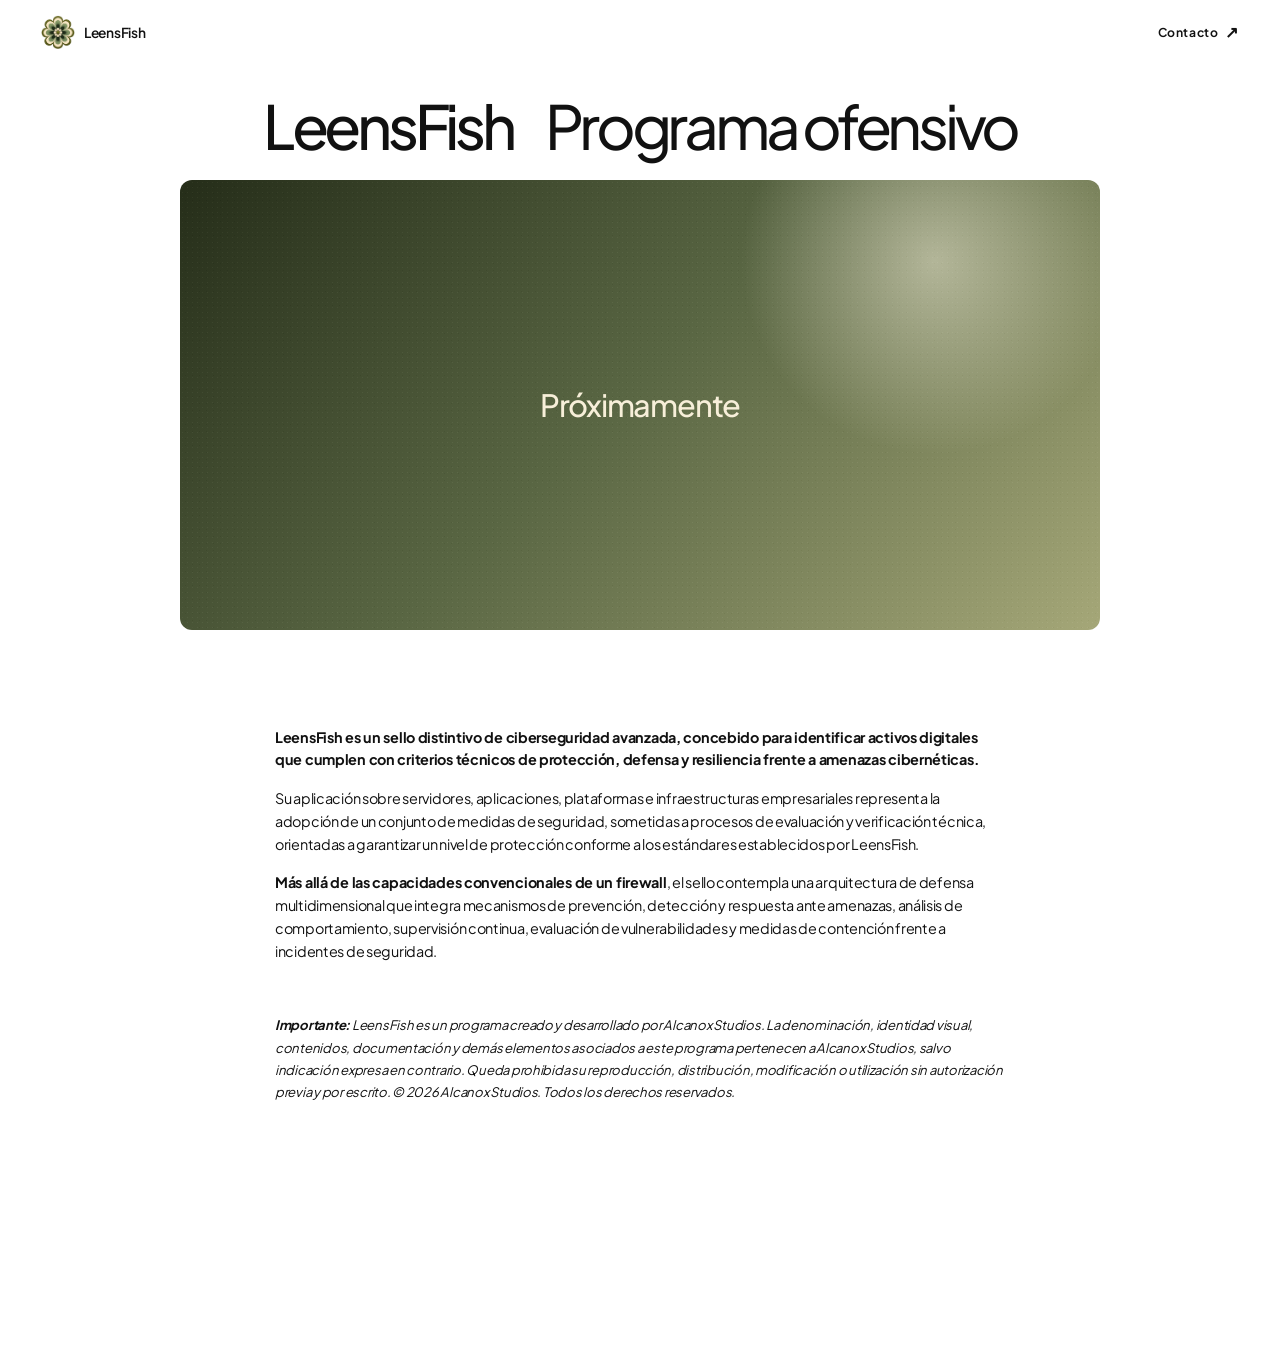
<file: index.html>
<!doctype html>
<html lang="es" class="page-transition" data-site-root="../../">
  <head>
    <meta charset="UTF-8" />
    <meta name="viewport" content="width=device-width, initial-scale=1.0" />
    <title>LeensFish | Sello de Ciberseguridad — AlcaNox</title>
    <link rel="stylesheet" href="fonts.css?v=20261029-local-fonts-v1" />
    <link rel="stylesheet" href="lensfish-showcase.css?v=20261030-image-performance-v24" />
    <link rel="stylesheet" href="topbar.css?v=20261030-mobile-language-clean-v11" />
    <link rel="stylesheet" href="page-transition.css?v=20261029-route-loader-v25" />
    <link rel="stylesheet" href="mobile.css?v=20261105-emblems-v2" />
    <link rel="stylesheet" href="white-leensfish.css" />
    <script src="page-transition.js?v=20261030-language-router-v29" defer></script>
    <script src="lensfish-showcase.js?v=20261028-toolbar-clean-v2" defer></script>
    <link rel="stylesheet" href="responsive.css?v=20261028-responsive-seo-v1" />
  </head>
  <body>
    <a class="skip-link" href="#contenido">Ir al contenido</a>

    <div class="showcase" id="showcase">
      <header class="leensfish-clean-header">
        <a class="leensfish-clean-header__brand" href="./?v=20261112" aria-label="LeensFish, ir al inicio">
          <img src="assets/LeensFishFlorSinFondo.png" alt="" width="34" height="34" decoding="async" />
          <span>LeensFish</span>
        </a>
        <a class="leensfish-clean-header__contact" href="es/contacto/?v=20261112">Contacto <span aria-hidden="true">↗</span></a>
      </header>

      <main class="lensfish-main" id="contenido">
        <section class="lensfish-hero" aria-labelledby="lensfishTitle">
          <div class="lensfish-wrap">
            <div class="leensfish-title-block">
              <h1>LeensFish</h1>
              <p>Programa ofensivo</p>
            </div>
            <div class="leensfish-text-card">
              <span class="leensfish-text-card__coming-soon">Próximamente</span>
            </div>
            <div class="leensfish-text-only">
              <div class="lensfish-copy" data-reveal>
              <h1 id="lensfishTitle">LeensFish</h1>
              <h2 class="lensfish-lead">Programa ofensivo</h2>
              <p class="lensfish-summary"><strong>LeensFish es un sello distintivo de ciberseguridad avanzada, concebido para identificar activos digitales que cumplen con criterios técnicos de protección, defensa y resiliencia frente a amenazas cibernéticas.</strong></p>
              <p class="lensfish-summary">Su aplicación sobre servidores, aplicaciones, plataformas e infraestructuras empresariales representa la adopción de un conjunto de medidas de seguridad, sometidas a procesos de evaluación y verificación técnica, orientadas a garantizar un nivel de protección conforme a los estándares establecidos por LeensFish.</p>
              <p class="lensfish-summary"><strong>Más allá de las capacidades convencionales de un firewall</strong>, el sello contempla una arquitectura de defensa multidimensional que integra mecanismos de prevención, detección y respuesta ante amenazas, análisis de comportamiento, supervisión continua, evaluación de vulnerabilidades y medidas de contención frente a incidentes de seguridad.</p>
              <p class="lensfish-summary lensfish-origin-text"><strong>Importante:</strong> LeensFish es un programa creado y desarrollado por Alcanox Studios. La denominación, identidad visual, contenidos, documentación y demás elementos asociados a este programa pertenecen a Alcanox Studios, salvo indicación expresa en contrario. Queda prohibida su reproducción, distribución, modificación o utilización sin autorización previa y por escrito. © 2026 Alcanox Studios. Todos los derechos reservados.</p>
              </div>
            </div>
          </div>
        </section>
      </main>
    </div>
  </body>
</html>
</file>
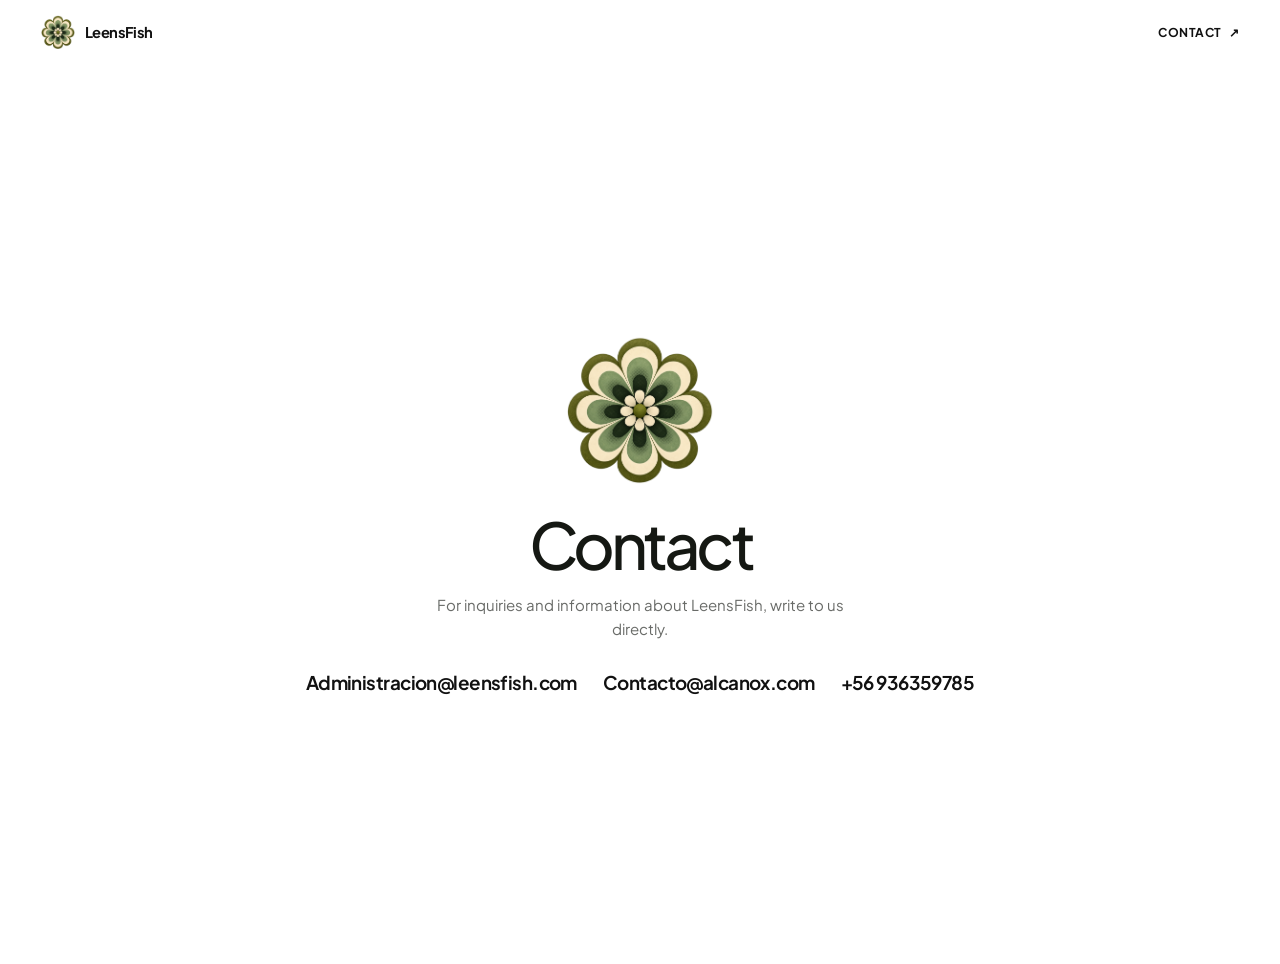
<file: en/contacto/index.html>
<!doctype html>
<html lang="en" data-site-root="../../">
  <head>
    <meta charset="UTF-8" />
    <meta name="viewport" content="width=device-width, initial-scale=1.0" />
    <title>Contact | LeensFish</title>
    <link rel="stylesheet" href="../../fonts.css?v=20261029-local-fonts-v1" />
    <link rel="stylesheet" href="../../leensfish-contact.css" />
  </head>
  <body>
    <header class="leensfish-contact-header">
      <a class="leensfish-contact-header__brand" href="../lensfish/?v=20261112" aria-label="LeensFish, back to the program">
        <img src="../../assets/LeensFishFlorSinFondo.png" alt="" width="34" height="34" decoding="async" />
        <span>LeensFish</span>
      </a>
      <a class="leensfish-contact-header__link" href="./?v=20261112">Contact <span aria-hidden="true">↗</span></a>
    </header>
    <main class="leensfish-contact-page" id="contenido">
      <section class="leensfish-contact-card" aria-labelledby="contactTitle">
        <img class="leensfish-contact-card__logo" src="../../assets/LeensFishFlorSinFondo.png" alt="LeensFish" width="1280" height="1280" decoding="async" />
        <h1 id="contactTitle">Contact</h1>
        <p>For inquiries and information about LeensFish, write to us directly.</p>
        <div class="leensfish-contact-card__channels" aria-label="Contact channels">
          <a class="leensfish-contact-card__email" href="mailto:Administracion@leensfish.com">Administracion@leensfish.com</a>
          <a class="leensfish-contact-card__email" href="mailto:Contacto@alcanox.com">Contacto@alcanox.com</a>
          <a class="leensfish-contact-card__phone" href="tel:+56936359785">+56 936359785</a>
        </div>
      </section>
    </main>
  </body>
</html>
</file>
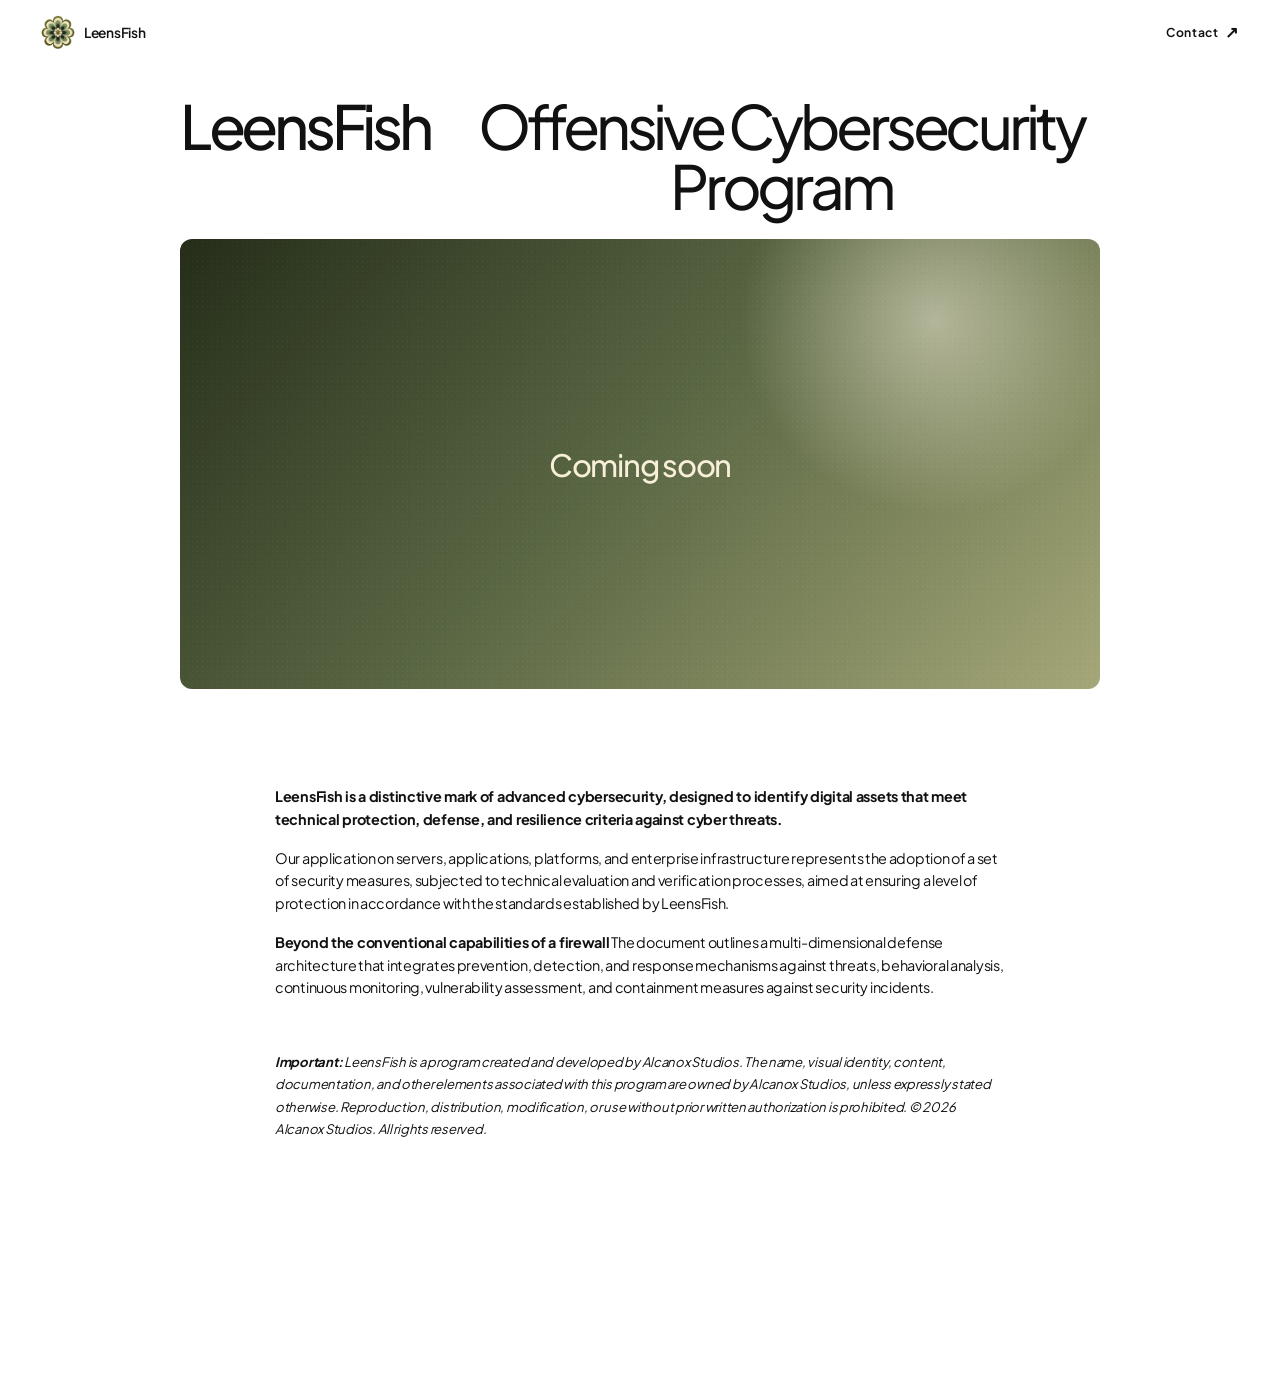
<file: en/lensfish/index.html>
<!doctype html>
<html lang="en" class="page-transition" data-site-root="../../">
  <head>
    <meta charset="UTF-8" />
    <meta name="viewport" content="width=device-width, initial-scale=1.0" />
    <title>LeensFish | Sello de Ciberseguridad — AlcaNox</title>
    <link rel="stylesheet" href="../../fonts.css?v=20261029-local-fonts-v1" />
    <link rel="stylesheet" href="../../lensfish-showcase.css?v=20261030-image-performance-v24" />
    <link rel="stylesheet" href="../../topbar.css?v=20261030-mobile-language-clean-v11" />
    <link rel="stylesheet" href="../../page-transition.css?v=20261029-route-loader-v25" />
    <link rel="stylesheet" href="../../mobile.css?v=20261105-emblems-v2" />
    <link rel="stylesheet" href="../../white-leensfish.css" />
    <script src="../../page-transition.js?v=20261030-language-router-v29" defer></script>
    <script src="../../lensfish-showcase.js?v=20261028-toolbar-clean-v2" defer></script>
      <link rel="stylesheet" href="../../responsive.css?v=20261028-responsive-seo-v1" />
  </head>
  <body>
    <a class="skip-link" href="#contenido">Go to content</a>

    <div class="showcase" id="showcase">
      <header class="leensfish-clean-header">
        <a class="leensfish-clean-header__brand" href="./?v=20261112" aria-label="LeensFish, go to Home">
          <img src="../../assets/LeensFishFlorSinFondo.png" alt="" width="34" height="34" decoding="async" />
          <span>LeensFish</span>
        </a>
        <a class="leensfish-clean-header__contact" href="../contacto/?v=20261112">Contact <span aria-hidden="true">↗</span></a>
      </header>

      <main class="lensfish-main" id="contenido">
        <section class="lensfish-hero" aria-labelledby="lensfishTitle">
          <div class="lensfish-wrap">
            <div class="leensfish-title-block">
              <h1>LeensFish</h1>
              <p>Offensive Cybersecurity Program</p>
            </div>
            <div class="leensfish-text-card">
              <span class="leensfish-text-card__coming-soon">Coming soon</span>
            </div>
            <div class="leensfish-text-only">
              <div class="lensfish-copy" data-reveal>
              <h1 id="lensfishTitle">LeensFish</h1>
              <h2 class="lensfish-lead">Offensive Cybersecurity Program</h2>
              <p class="lensfish-summary"><strong>LeensFish is a distinctive mark of advanced cybersecurity, designed to identify digital assets that meet technical protection, defense, and resilience criteria against cyber threats.</strong></p>
              <p class="lensfish-summary">Our application on servers, applications, platforms, and enterprise infrastructure represents the adoption of a set of security measures, subjected to technical evaluation and verification processes, aimed at ensuring a level of protection in accordance with the standards established by LeensFish.</p>
              <p class="lensfish-summary"><strong>Beyond the conventional capabilities of a firewall</strong> The document outlines a multi-dimensional defense architecture that integrates prevention, detection, and response mechanisms against threats, behavioral analysis, continuous monitoring, vulnerability assessment, and containment measures against security incidents.</p>
              <p class="lensfish-summary lensfish-origin-text"><strong>Important:</strong> LeensFish is a program created and developed by Alcanox Studios. The name, visual identity, content, documentation, and other elements associated with this program are owned by Alcanox Studios, unless expressly stated otherwise. Reproduction, distribution, modification, or use without prior written authorization is prohibited. © 2026 Alcanox Studios. All rights reserved.</p>
              </div>
            </div>
          </div>
        </section>
      </main>
    </div>
  </body>
</html>
</file>
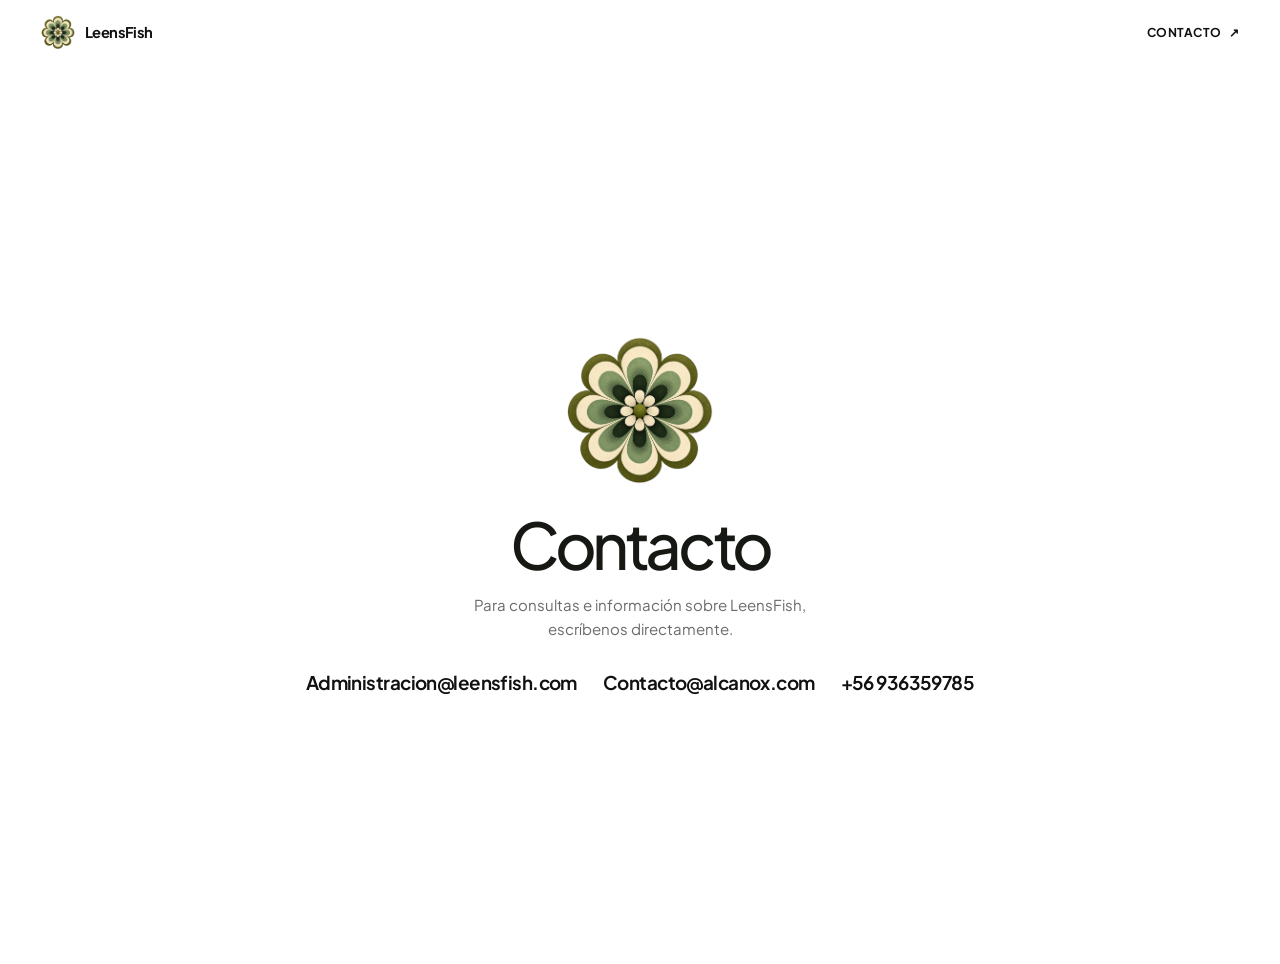
<file: es/contacto/index.html>
<!doctype html>
<html lang="es" data-site-root="../../">
  <head>
    <meta charset="UTF-8" />
    <meta name="viewport" content="width=device-width, initial-scale=1.0" />
    <title>Contacto | LeensFish</title>
    <link rel="stylesheet" href="../../fonts.css?v=20261029-local-fonts-v1" />
    <link rel="stylesheet" href="../../leensfish-contact.css" />
  </head>
  <body>
    <header class="leensfish-contact-header">
      <a class="leensfish-contact-header__brand" href="../lensfish/?v=20261112" aria-label="LeensFish, volver al programa">
        <img src="../../assets/LeensFishFlorSinFondo.png" alt="" width="34" height="34" decoding="async" />
        <span>LeensFish</span>
      </a>
      <a class="leensfish-contact-header__link" href="./?v=20261112">Contacto <span aria-hidden="true">↗</span></a>
    </header>
    <main class="leensfish-contact-page" id="contenido">
      <section class="leensfish-contact-card" aria-labelledby="contactTitle">
        <img class="leensfish-contact-card__logo" src="../../assets/LeensFishFlorSinFondo.png" alt="LeensFish" width="1280" height="1280" decoding="async" />
        <h1 id="contactTitle">Contacto</h1>
        <p>Para consultas e información sobre LeensFish, escríbenos directamente.</p>
        <div class="leensfish-contact-card__channels" aria-label="Canales de contacto">
          <a class="leensfish-contact-card__email" href="mailto:Administracion@leensfish.com">Administracion@leensfish.com</a>
          <a class="leensfish-contact-card__email" href="mailto:Contacto@alcanox.com">Contacto@alcanox.com</a>
          <a class="leensfish-contact-card__phone" href="tel:+56936359785">+56 936359785</a>
        </div>
      </section>
    </main>
  </body>
</html>
</file>
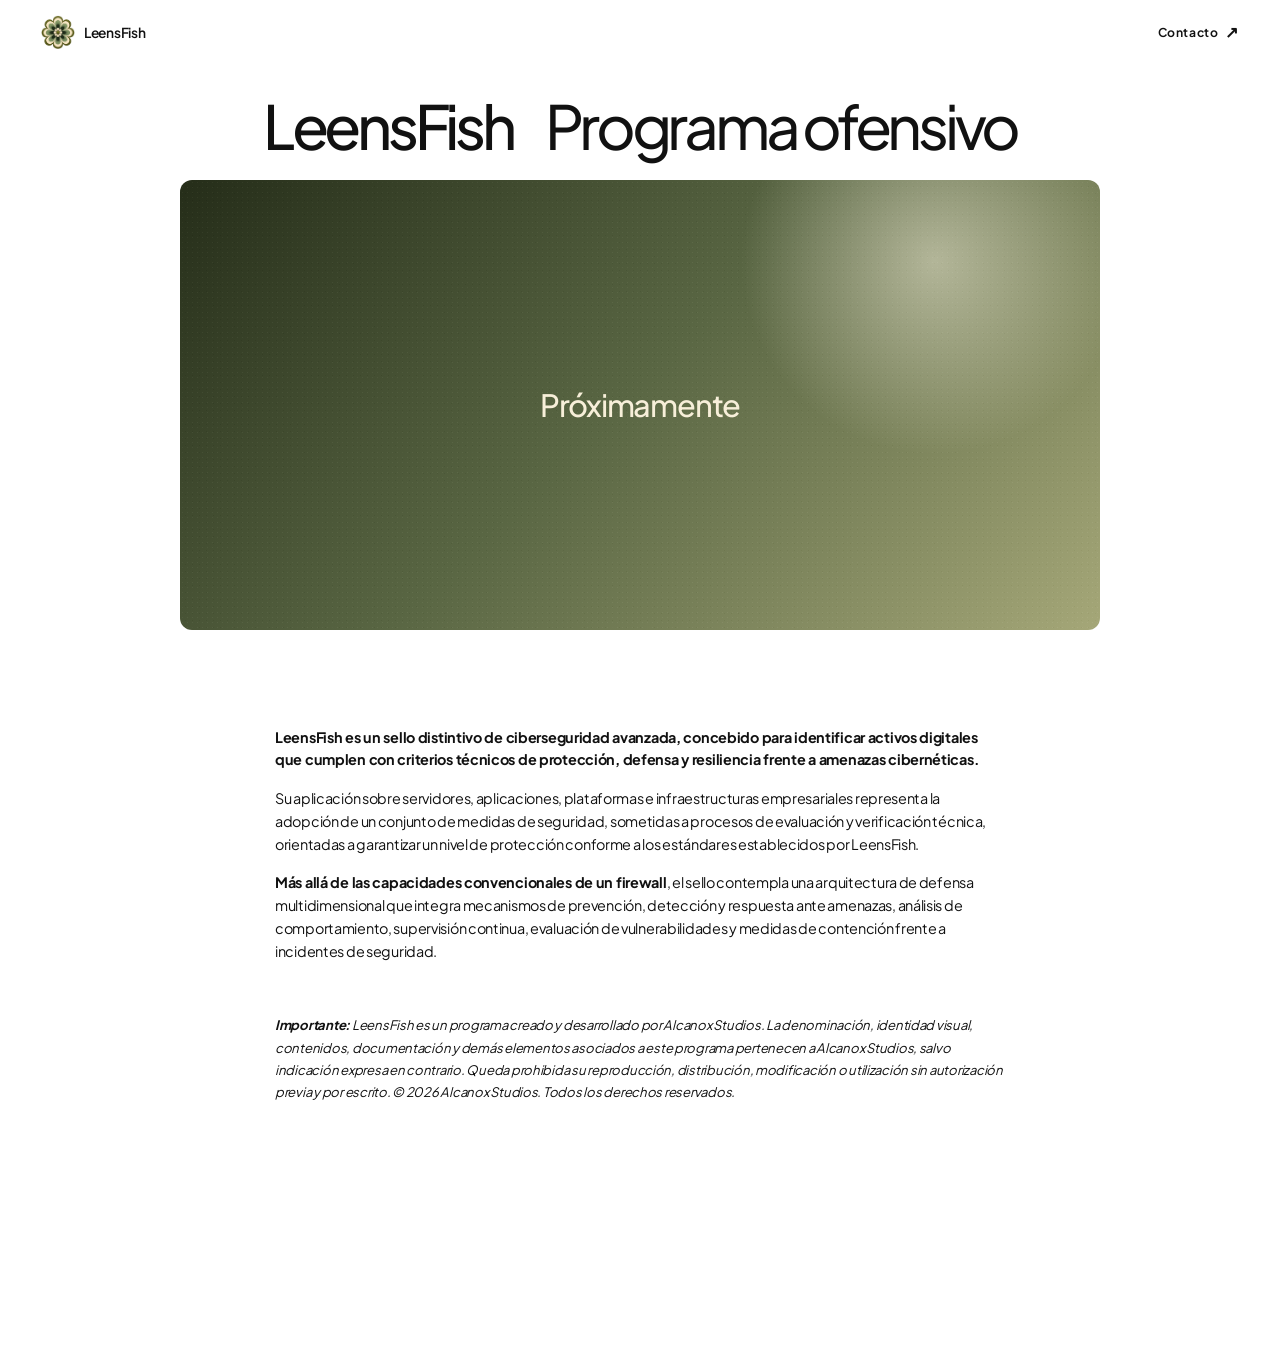
<file: es/lensfish/index.html>
<!doctype html>
<html lang="es" class="page-transition" data-site-root="../../">
  <head>
    <meta charset="UTF-8" />
    <meta name="viewport" content="width=device-width, initial-scale=1.0" />
    <title>LeensFish | Sello de Ciberseguridad — AlcaNox</title>
    <link rel="stylesheet" href="../../fonts.css?v=20261029-local-fonts-v1" />
    <link rel="stylesheet" href="../../lensfish-showcase.css?v=20261030-image-performance-v24" />
    <link rel="stylesheet" href="../../topbar.css?v=20261030-mobile-language-clean-v11" />
    <link rel="stylesheet" href="../../page-transition.css?v=20261029-route-loader-v25" />
    <link rel="stylesheet" href="../../mobile.css?v=20261105-emblems-v2" />
    <link rel="stylesheet" href="../../white-leensfish.css" />
    <script src="../../page-transition.js?v=20261030-language-router-v29" defer></script>
    <script src="../../lensfish-showcase.js?v=20261028-toolbar-clean-v2" defer></script>
      <link rel="stylesheet" href="../../responsive.css?v=20261028-responsive-seo-v1" />
  </head>
  <body>
    <a class="skip-link" href="#contenido">Ir al contenido</a>

    <div class="showcase" id="showcase">
      <header class="leensfish-clean-header">
        <a class="leensfish-clean-header__brand" href="./?v=20261112" aria-label="LeensFish, ir al inicio">
          <img src="../../assets/LeensFishFlorSinFondo.png" alt="" width="34" height="34" decoding="async" />
          <span>LeensFish</span>
        </a>
        <a class="leensfish-clean-header__contact" href="../contacto/?v=20261112">Contacto <span aria-hidden="true">↗</span></a>
      </header>

      <main class="lensfish-main" id="contenido">
        <section class="lensfish-hero" aria-labelledby="lensfishTitle">
          <div class="lensfish-wrap">
            <div class="leensfish-title-block">
              <h1>LeensFish</h1>
              <p>Programa ofensivo</p>
            </div>
            <div class="leensfish-text-card">
              <span class="leensfish-text-card__coming-soon">Próximamente</span>
            </div>
            <div class="leensfish-text-only">
              <div class="lensfish-copy" data-reveal>
              <h1 id="lensfishTitle">LeensFish</h1>
              <h2 class="lensfish-lead">Programa ofensivo</h2>
              <p class="lensfish-summary"><strong>LeensFish es un sello distintivo de ciberseguridad avanzada, concebido para identificar activos digitales que cumplen con criterios técnicos de protección, defensa y resiliencia frente a amenazas cibernéticas.</strong></p>
              <p class="lensfish-summary">Su aplicación sobre servidores, aplicaciones, plataformas e infraestructuras empresariales representa la adopción de un conjunto de medidas de seguridad, sometidas a procesos de evaluación y verificación técnica, orientadas a garantizar un nivel de protección conforme a los estándares establecidos por LeensFish.</p>
              <p class="lensfish-summary"><strong>Más allá de las capacidades convencionales de un firewall</strong>, el sello contempla una arquitectura de defensa multidimensional que integra mecanismos de prevención, detección y respuesta ante amenazas, análisis de comportamiento, supervisión continua, evaluación de vulnerabilidades y medidas de contención frente a incidentes de seguridad.</p>
              <p class="lensfish-summary lensfish-origin-text"><strong>Importante:</strong> LeensFish es un programa creado y desarrollado por Alcanox Studios. La denominación, identidad visual, contenidos, documentación y demás elementos asociados a este programa pertenecen a Alcanox Studios, salvo indicación expresa en contrario. Queda prohibida su reproducción, distribución, modificación o utilización sin autorización previa y por escrito. © 2026 Alcanox Studios. Todos los derechos reservados.</p>
              </div>
            </div>
          </div>
        </section>
      </main>
    </div>
  </body>
</html>
</file>
<file: fonts.css>
@font-face {
  font-family: "Inter";
  font-style: normal;
  font-weight: 400;
  font-display: swap;
  src: url("assets/fonts/inter-latin.woff2") format("woff2");
  unicode-range: U+0000-00FF, U+0131, U+0152-0153, U+02BB-02BC, U+02C6, U+02DA, U+02DC, U+0304, U+0308, U+0329, U+2000-206F, U+20AC, U+2122, U+2191, U+2193, U+2212, U+2215, U+FEFF, U+FFFD;
}

@font-face {
  font-family: "Inter";
  font-style: normal;
  font-weight: 500 700;
  font-display: swap;
  src: url("assets/fonts/inter-latin.woff2") format("woff2");
  unicode-range: U+0000-00FF, U+0131, U+0152-0153, U+02BB-02BC, U+02C6, U+02DA, U+02DC, U+0304, U+0308, U+0329, U+2000-206F, U+20AC, U+2122, U+2191, U+2193, U+2212, U+2215, U+FEFF, U+FFFD;
}

@font-face {
  font-family: "Plus Jakarta Sans";
  font-style: normal;
  font-weight: 400 800;
  font-display: swap;
  src: url("assets/fonts/plus-jakarta-sans-latin.woff2") format("woff2");
  unicode-range: U+0000-00FF, U+0131, U+0152-0153, U+02BB-02BC, U+02C6, U+02DA, U+02DC, U+0304, U+0308, U+0329, U+2000-206F, U+20AC, U+2122, U+2191, U+2193, U+2212, U+2215, U+FEFF, U+FFFD;
}

@font-face {
  font-family: "Space Grotesk";
  font-style: normal;
  font-weight: 400 700;
  font-display: swap;
  src: url("assets/fonts/space-grotesk-latin.woff2") format("woff2");
  unicode-range: U+0000-00FF, U+0131, U+0152-0153, U+02BB-02BC, U+02C6, U+02DA, U+02DC, U+0304, U+0308, U+0329, U+2000-206F, U+20AC, U+2122, U+2191, U+2193, U+2212, U+2215, U+FEFF, U+FFFD;
}
</file>
<file: lensfish-showcase.css>
:root {
  color-scheme: light;
  --page: #fafaf8;
  --ink: #101011;
  --soft: rgba(16, 16, 17, 0.62);
  --quiet: rgba(16, 16, 17, 0.42);
}

* { box-sizing: border-box; }
html { scroll-behavior: smooth; background: var(--page); }
body {
  min-width: 320px;
  margin: 0;
  overflow-x: hidden;
  background: var(--page);
  color: var(--ink);
  font-family: "Inter", sans-serif;
  -webkit-font-smoothing: antialiased;
  text-rendering: optimizeLegibility;
}

a { color: inherit; text-decoration: none; }
.skip-link,
.sr-only {
  position: absolute;
  width: 1px;
  height: 1px;
  padding: 0;
  margin: -1px;
  overflow: hidden;
  clip: rect(0, 0, 0, 0);
  white-space: nowrap;
  border: 0;
}

.skip-link:focus {
  z-index: 1100;
  top: 12px;
  left: 12px;
  width: auto;
  height: auto;
  margin: 0;
  padding: 10px 14px;
  clip: auto;
  background: var(--ink);
  color: var(--page);
}

.showcase { min-height: 0; overflow: clip; }
.lensfish-wrap { width: min(100%, 860px); margin: 0 auto; }

.lensfish-hero {
  position: relative;
  min-height: 0;
  padding: clamp(120px, 12vw, 148px) 24px clamp(62px, 8vw, 92px);
  background: var(--page);
  isolation: isolate;
}

.lensfish-hero .lensfish-wrap {
  position: relative;
}

.lensfish-architecture {
  position: absolute;
  z-index: 0;
  top: 22px;
  left: 50%;
  display: block;
  width: min(82vw, 590px);
  min-height: 0;
  margin: 0;
  padding: 0;
  border: 0;
  border-radius: 0;
  background: transparent;
  box-shadow: none;
  pointer-events: none;
  transform: translate(-50%, -50%);
}

.lensfish-card-logo {
  display: block;
  width: 100%;
  height: auto;
  opacity: 0.08;
  filter: grayscale(1) brightness(0.2);
}

.lensfish-copy {
  position: relative;
  z-index: 1;
  text-align: center;
}

.lensfish-copy h1 {
  margin: 0;
  color: var(--ink);
  font-family: "Inter Variable", "Inter", sans-serif;
  font-size: clamp(3.4rem, 5.3vw, 5.7rem);
  font-weight: 510;
  letter-spacing: -0.022em;
  line-height: 0.98;
}

.lensfish-lead {
  max-width: 700px;
  margin: 28px auto 0;
  color: rgba(16, 16, 17, 0.9);
  font-family: "Inter Variable", "Inter", sans-serif;
  font-size: clamp(1.4rem, 2.1vw, 2.15rem);
  font-weight: 520;
  letter-spacing: -0.065em;
  line-height: 1.05;
}

.lensfish-lead em { color: rgba(16, 16, 17, 0.48); font-style: normal; }
.lensfish-summary {
  max-width: 730px;
  margin: 24px auto 0;
  color: var(--ink);
  font-size: 0.9rem;
  letter-spacing: -0.02em;
  line-height: 1.58;
  text-align: left;
}

.lensfish-summary + .lensfish-summary { margin-top: 16px; color: var(--ink); }
.lensfish-summary strong { color: var(--ink); font-weight: 700; }
.lensfish-origin-text { font-style: italic; }

.lensfish-detail-title {
  max-width: 730px;
  margin: 42px auto 0;
  color: var(--ink);
  font-family: "Inter Variable", "Inter", sans-serif;
  font-size: clamp(1.45rem, 2vw, 1.92rem);
  font-weight: 600;
  letter-spacing: -0.065em;
  line-height: 1;
  text-align: left;
}
.lensfish-detail-title + .lensfish-summary { margin-top: 22px; }
.lensfish-statement { color: rgba(16, 16, 17, 0.78); }
.lensfish-waitlist {
  display: inline-flex;
  gap: 12px;
  align-items: center;
  margin-top: 34px;
  padding: 13px 16px 13px 18px;
  border-radius: 999px;
  background: var(--ink);
  color: var(--page);
  font-family: "Plus Jakarta Sans", sans-serif;
  font-size: 0.67rem;
  font-weight: 800;
  letter-spacing: 0.11em;
  text-transform: uppercase;
  transition: background 180ms ease, transform 180ms ease;
}

.lensfish-waitlist b { color: rgba(250, 250, 248, 0.7); font-size: 1.05rem; font-weight: 500; }
.lensfish-waitlist:hover,
.lensfish-waitlist:focus-visible { background: #d9d9d6; transform: translateY(-1px); }

[data-reveal] { opacity: 0; transform: translateY(18px); transition: opacity 680ms cubic-bezier(0.16, 1, 0.3, 1), transform 780ms cubic-bezier(0.16, 1, 0.3, 1); }
[data-reveal].is-visible { opacity: 1; transform: translateY(0); }

@media (max-width: 980px) {
  .lensfish-hero { min-height: 0; padding: 118px 24px 72px; }
  .lensfish-architecture { top: 16px; width: min(88vw, 550px); }
  .lensfish-copy { max-width: 730px; margin: 0 auto; }
}

@media (max-width: 620px) {
  .lensfish-hero { padding: 108px 22px 54px; }
  .lensfish-architecture { top: 10px; width: min(112vw, 440px); }
  .lensfish-copy h1 { font-size: clamp(3.2rem, 15vw, 4.5rem); }
  .lensfish-lead { margin-top: 25px; font-size: 1.38rem; }
  .lensfish-summary { font-size: 0.91rem; line-height: 1.56; }
  .lensfish-detail-title { margin-top: 38px; }
}

@media (prefers-reduced-motion: reduce) {
  *, *::before, *::after { scroll-behavior: auto !important; animation: none !important; transition-duration: 0.01ms !important; }
  [data-reveal] { opacity: 1; transform: none; }
}

html,
body,
.showcase {
  background: #000;
}

.lensfish-hero {
  padding: clamp(100px, 11vw, 142px) 24px clamp(78px, 9vw, 124px);
  background: #000;
}

.lensfish-wrap {
  width: min(100%, 1120px);
}

.lensfish-editorial-card {
  overflow: hidden;
  border: 1px solid rgba(255, 255, 255, 0.18);
  border-radius: 20px;
  background: #ecebe7;
  box-shadow: 0 28px 82px rgba(0, 0, 0, 0.42);
}

.lensfish-editorial-visual {
  position: relative;
  min-height: clamp(290px, 29vw, 360px);
  overflow: hidden;
  isolation: isolate;
  background:
    radial-gradient(72% 135% at 16% 116%, rgba(100, 151, 86, 0.38), transparent 57%),
    radial-gradient(58% 104% at 82% 12%, rgba(196, 198, 206, 0.21), transparent 63%),
    linear-gradient(112deg, #070807 0%, #191a1b 45%, #101112 74%, #27282b 100%);
}

.lensfish-editorial-visual::before,
.lensfish-editorial-visual::after {
  position: absolute;
  z-index: 2;
  inset: 0;
  content: "";
  pointer-events: none;
}

.lensfish-editorial-visual::before {
  background:
    linear-gradient(90deg, rgba(255, 255, 255, 0.05) 1px, transparent 1px) 0 0 / 68px 100%,
    linear-gradient(180deg, rgba(255, 255, 255, 0.04) 1px, transparent 1px) 0 0 / 100% 52px;
  opacity: 0.21;
  mask-image: linear-gradient(90deg, transparent, #000 16%, #000 84%, transparent);
}

.lensfish-editorial-visual::after {
  background:
    radial-gradient(ellipse 42% 64% at 50% 55%, transparent 0%, rgba(0, 0, 0, 0.13) 62%, rgba(0, 0, 0, 0.5) 100%),
    linear-gradient(180deg, rgba(0, 0, 0, 0.22), transparent 40%, rgba(0, 0, 0, 0.36));
}

.lensfish-terrain {
  position: absolute;
  z-index: 0;
  inset: 0;
  width: 100%;
  height: 100%;
  object-fit: cover;
  object-position: center 54%;
  opacity: 0.78;
  mix-blend-mode: screen;
}

.lensfish-editorial-architecture {
  position: absolute;
  z-index: 1;
  bottom: -48%;
  left: 50%;
  width: min(34vw, 330px);
  max-width: 44%;
  opacity: 0.22;
  filter: grayscale(1) contrast(1.08);
  transform: translateX(-50%);
}

.lensfish-editorial-nav {
  position: absolute;
  z-index: 4;
  top: 24px;
  left: 50%;
  display: flex;
  align-items: center;
  gap: clamp(14px, 2vw, 28px);
  min-height: 42px;
  padding: 0 17px;
  border: 1px solid rgba(255, 255, 255, 0.14);
  border-radius: 8px;
  background: rgba(8, 9, 9, 0.64);
  box-shadow: inset 0 1px rgba(255, 255, 255, 0.05);
  color: rgba(245, 245, 245, 0.66);
  font-family: "Plus Jakarta Sans", sans-serif;
  font-size: 0.59rem;
  font-weight: 750;
  letter-spacing: 0.07em;
  text-transform: uppercase;
  transform: translateX(-50%);
  backdrop-filter: blur(10px);
  white-space: nowrap;
}

.lensfish-editorial-wordmark {
  color: #b5d68b;
  font-size: 0.78rem;
  font-weight: 800;
  letter-spacing: -0.025em;
  text-transform: none;
}

.lensfish-editorial-nav i {
  width: 7px;
  height: 7px;
  border-radius: 50%;
  background: #9abe71;
  box-shadow: 0 0 0 4px rgba(154, 190, 113, 0.1), 0 0 14px rgba(154, 190, 113, 0.52);
}

.lensfish-editorial-signal {
  position: absolute;
  z-index: 4;
  right: clamp(22px, 4vw, 48px);
  bottom: 22px;
  margin: 0;
  color: rgba(243, 244, 241, 0.64);
  font-family: "Plus Jakarta Sans", sans-serif;
  font-size: 0.56rem;
  font-weight: 800;
  letter-spacing: 0.14em;
}

.lensfish-editorial-body {
  display: grid;
  grid-template-columns: minmax(0, 1.35fr) minmax(250px, 0.65fr);
  gap: clamp(34px, 7vw, 112px);
  align-items: end;
  padding: clamp(38px, 5.5vw, 66px) clamp(28px, 5.4vw, 66px) clamp(38px, 5vw, 60px);
  color: #111;
}

.lensfish-editorial-kicker {
  margin: 0 0 16px;
  color: rgba(22, 22, 22, 0.52);
  font-family: "Plus Jakarta Sans", sans-serif;
  font-size: 0.58rem;
  font-weight: 800;
  letter-spacing: 0.13em;
}

.lensfish-editorial-body h1 {
  max-width: 660px;
  margin: 0;
  color: #111;
  font-family: Georgia, "Times New Roman", serif;
  font-size: clamp(3.45rem, 6.5vw, 6.6rem);
  font-weight: 500;
  letter-spacing: -0.065em;
  line-height: 0.77;
}

.lensfish-editorial-body h1 em {
  color: #111;
  font-weight: 400;
}

.lensfish-editorial-detail {
  max-width: 340px;
  padding-bottom: 3px;
}

.lensfish-editorial-detail > p {
  margin: 0;
  color: rgba(17, 17, 17, 0.76);
  font-family: "Plus Jakarta Sans", sans-serif;
  font-size: clamp(0.76rem, 0.9vw, 0.88rem);
  font-weight: 620;
  line-height: 1.52;
}

.lensfish-editorial-detail .lensfish-waitlist {
  min-height: 41px;
  margin-top: 25px;
  padding: 0 15px 0 17px;
  border-radius: 5px;
  background: #181818;
  color: #f7f6f1;
  font-size: 0.59rem;
  letter-spacing: 0.09em;
  text-transform: none;
}

.lensfish-editorial-detail .lensfish-waitlist:hover,
.lensfish-editorial-detail .lensfish-waitlist:focus-visible {
  background: #3f7040;
  color: #fff;
  transform: none;
}

.lensfish-documentation {
  max-width: 900px;
  margin: 48px auto 0;
  padding: clamp(34px, 5vw, 60px);
  border: 1px solid rgba(255, 255, 255, 0.14);
  border-radius: 14px;
  background: #ecebe7;
  text-align: left;
}

.lensfish-documentation .lensfish-lead,
.lensfish-documentation .lensfish-summary,
.lensfish-documentation .lensfish-detail-title {
  max-width: 720px;
}

.lensfish-documentation .lensfish-lead {
  margin-top: 0;
  text-align: left;
}

@media (max-width: 760px) {
  .lensfish-hero {
    padding: 88px 18px 70px;
  }

  .lensfish-editorial-card {
    border-radius: 14px;
  }

  .lensfish-editorial-visual {
    min-height: 250px;
  }

  .lensfish-editorial-architecture {
    width: min(52vw, 250px);
    max-width: 55%;
  }

  .lensfish-editorial-nav {
    top: 16px;
    gap: 10px;
    min-height: 36px;
    padding: 0 12px;
    font-size: 0.47rem;
  }

  .lensfish-editorial-nav span:nth-of-type(2) {
    display: none;
  }

  .lensfish-editorial-signal {
    right: 18px;
    bottom: 16px;
    font-size: 0.46rem;
  }

  .lensfish-editorial-body {
    grid-template-columns: 1fr;
    gap: 31px;
    padding: 34px 24px 38px;
  }

  .lensfish-editorial-body h1 {
    font-size: clamp(3.3rem, 15vw, 4.8rem);
  }

  .lensfish-editorial-detail {
    max-width: none;
  }

  .lensfish-documentation {
    margin-top: 30px;
    padding: 32px 24px;
    border-radius: 12px;
  }
}

html,
body,
.showcase {
  background: #fafaf8;
}

.lensfish-hero {
  min-height: 0;
  padding: clamp(280px, 30vw, 360px) 24px clamp(62px, 8vw, 92px);
  overflow: hidden;
  background: #fafaf8;
}

.lensfish-hero::before,
.lensfish-hero::after {
  position: absolute;
  top: 0;
  right: 0;
  left: 0;
  content: "";
  pointer-events: none;
}

.lensfish-hero::before {
  z-index: 0;
  height: clamp(225px, 24vw, 285px);
  background:
    linear-gradient(180deg, rgba(20, 160, 222, 0.04), transparent 58%, rgba(34, 134, 196, 0.1)),
    url("assets/lensfish-star-code-v2.webp") center / cover no-repeat;
}

.lensfish-hero::after {
  z-index: 1;
  height: clamp(225px, 24vw, 285px);
  display: grid;
  place-items: center;
  color: rgba(255, 255, 255, 0.98);
  content: "LeensFish";
  font-family: Inter, "Plus Jakarta Sans", sans-serif;
  font-size: clamp(2.2rem, 4.7vw, 4.35rem);
  font-weight: 700;
  letter-spacing: -0.075em;
  line-height: 1;
  text-shadow: 0 2px 20px rgba(55, 90, 192, 0.2);
}

.lensfish-hero .lensfish-wrap {
  width: min(100%, 860px);
}

.lensfish-architecture {
  z-index: 2;
  top: 0;
  left: 50%;
  width: 100vw;
  height: clamp(225px, 24vw, 285px);
  transform: translateX(-50%);
}

.lensfish-card-logo {
  display: none;
}

.lensfish-architecture::before,
.lensfish-architecture::after {
  position: absolute;
  top: 12%;
  color: rgba(255, 255, 255, 0.9);
  font-family: "SFMono-Regular", Consolas, "Liberation Mono", monospace;
  font-size: clamp(0.66rem, 0.95vw, 0.9rem);
  font-weight: 500;
  letter-spacing: 0.05em;
  line-height: 1.16;
  opacity: 0.78;
  text-shadow: 0 1px 14px rgba(255, 255, 255, 0.26);
  white-space: pre;
}

.lensfish-architecture::before {
  left: 16%;
  content: "async\A  function\A    scan()\A  {\A    return\A  signal;\A}";
}

.lensfish-architecture::after {
  top: 38%;
  right: 16%;
  content: "const\A  threat =\A    await\A  inspect();\A  true;";
}

.lensfish-copy {
  z-index: 3;
  text-align: left;
}

.lensfish-copy h1 {
  color: #101011;
  font-family: "Inter Variable", "Inter", sans-serif;
  font-size: clamp(4rem, 7vw, 7rem);
  font-weight: 510;
  letter-spacing: -0.022em;
  line-height: 0.98;
}

.lensfish-lead {
  max-width: 760px;
  margin: 29px 0 0;
  font-family: "Inter Variable", "Inter", sans-serif;
  font-size: clamp(1.8rem, 3.2vw, 3rem);
  font-weight: 500;
  letter-spacing: -0.062em;
  line-height: 0.98;
}

.lensfish-lead em {
  color: rgba(16, 16, 17, 0.72);
  font-style: italic;
}

.lensfish-summary,
.lensfish-detail-title {
  max-width: 730px;
  margin-left: 0;
  margin-right: 0;
}

.lensfish-detail-title {
  margin-top: 48px;
}

.lensfish-waitlist {
  border-radius: 5px;
  text-transform: none;
}

@media (max-width: 760px) {
  .lensfish-hero {
    padding: 246px 22px 54px;
  }

  .lensfish-hero::before,
  .lensfish-hero::after {
    height: 196px;
    font-size: clamp(2rem, 9vw, 2.75rem);
  }

  .lensfish-architecture {
    top: 0;
    width: 100vw;
    height: 196px;
    transform: translateX(-50%);
  }

  .lensfish-architecture::before,
  .lensfish-architecture::after {
    font-size: 0.62rem;
    letter-spacing: 0;
  }

  .lensfish-architecture::before {
    left: 10%;
  }

  .lensfish-architecture::after {
    right: 10%;
  }

  .lensfish-copy h1 {
    font-size: clamp(3.8rem, 17vw, 5.4rem);
  }

  .lensfish-lead {
    font-size: clamp(1.65rem, 8vw, 2.2rem);
  }
}

.lensfish-hero::before {
  background:
    url("assets/lensfish-retro-flower-v1.webp") center 62% / min(235px, 26vw) auto no-repeat,
    radial-gradient(circle at 50% 58%, rgba(226, 218, 157, 0.52), transparent 42%),
    linear-gradient(112deg, #20241b 0%, #66724a 44%, #aaa875 72%, #343726 100%);
}

.lensfish-hero::after {
  color: rgba(255, 250, 228, 0.96);
  text-shadow: 0 2px 18px rgba(25, 30, 15, 0.35);
}

@media (max-width: 760px) {
  .lensfish-hero::before {
    background-size: 170px auto, auto, auto;
  }
}
</file>
<file: topbar.css>
body .site-shell .site-header,
body .site-shell .site-header.is-scrolled,
body .showcase .site-header,
body .showcase .site-header.is-scrolled {
  position: fixed !important;
  z-index: 1000;
  inset: 0 0 auto;
  width: 100%;
  padding: 12px clamp(18px, 4vw, 64px);
  border-bottom: 1px solid rgba(255, 255, 255, 0.1);
  background: #050505;
  box-shadow: none;
  backdrop-filter: none;
  transition: none;
}

body .site-shell .site-header.is-scrolled,
body .showcase .site-header.is-scrolled {
  border-bottom-color: rgba(255, 255, 255, 0.1);
  background: #050505;
}

body .site-shell .site-header .header-inner,
body .showcase .site-header .header-inner {
  display: flex;
  align-items: center;
  width: min(100%, 1380px);
  min-height: 44px;
  margin: 0 auto;
}

body .site-shell .site-header .brand,
body .showcase .site-header .brand {
  display: inline-flex;
  flex: 0 0 auto;
  align-items: center;
  gap: 11px;
  min-height: 34px;
  color: rgba(246, 246, 246, 0.94);
  text-decoration: none;
}

body .site-shell .site-header .brand-icon,
body .showcase .site-header .brand-icon {
  display: grid;
  width: 36px;
  height: 34px;
  place-items: center;
  overflow: hidden;
  border: 0;
  border-radius: 0;
  background: transparent;
  box-shadow: none;
}

body .site-shell .site-header .brand-icon img,
body .showcase .site-header .brand-icon img {
  display: block;
  width: 36px;
  max-width: 100%;
  height: auto;
  transform: none;
  filter: none !important;
}

body .site-shell .site-header .brand-name,
body .showcase .site-header .brand-name {
  color: rgba(246, 246, 246, 0.94);
  font-family: "Plus Jakarta Sans", sans-serif;
  font-size: 0.66rem;
  font-weight: 760;
  letter-spacing: 0.14em;
}

body .site-shell .site-header .primary-nav,
body .showcase .site-header .primary-nav {
  display: flex;
  flex: 1 1 auto;
  align-items: center;
  justify-content: center;
  gap: clamp(10px, 1.25vw, 20px);
  margin-left: clamp(18px, 2.4vw, 34px);
  margin-right: clamp(18px, 2.4vw, 34px);
}

body .site-shell .site-header .header-inner,
body .showcase .site-header .header-inner {
  display: flex !important;
  align-items: center !important;
  justify-content: normal !important;
  width: min(100%, 1380px) !important;
  height: 44px !important;
  min-height: 44px !important;
  margin: 0 auto !important;
}

body .site-shell .site-header .brand,
body .showcase .site-header .brand {
  display: inline-flex !important;
  flex: 0 0 auto !important;
  align-items: center !important;
  gap: 11px !important;
  min-height: 34px !important;
}

body .site-shell .site-header .brand-icon,
body .showcase .site-header .brand-icon {
  display: grid !important;
  width: 36px !important;
  height: 34px !important;
  place-items: center !important;
  overflow: hidden !important;
  border: 0 !important;
  border-radius: 0 !important;
  background: transparent !important;
  box-shadow: none !important;
}

body .site-shell .site-header .brand-icon img,
body .showcase .site-header .brand-icon img {
  display: block !important;
  width: 36px !important;
  max-width: 100% !important;
  height: auto !important;
  transform: none !important;
  filter: none !important;
}

body .site-shell .site-header .brand-name,
body .showcase .site-header .brand-name {
  color: rgba(246, 246, 246, 0.94) !important;
  font-family: "Plus Jakarta Sans", sans-serif !important;
  font-size: 0.66rem !important;
  font-weight: 760 !important;
  letter-spacing: 0.14em !important;
}

body .site-shell .site-header .primary-nav a,
body .showcase .site-header .primary-nav a {
  padding: 9px 10px;
  border: 0;
  border-radius: 0;
  background: transparent;
  color: rgba(238, 238, 238, 0.64);
  font-family: "Plus Jakarta Sans", sans-serif;
  font-size: 0.61rem;
  font-weight: 700;
  letter-spacing: 0.08em;
  line-height: 1;
  text-decoration: none;
  text-transform: uppercase;
  white-space: nowrap;
  transition: color 180ms ease;
}

body .site-shell .site-header .primary-nav a::after,
body .showcase .site-header .primary-nav a::after {
  display: none;
}

body .site-shell .site-header .primary-nav a:hover,
body .site-shell .site-header .primary-nav a:focus-visible,
body .showcase .site-header .primary-nav a:hover,
body .showcase .site-header .primary-nav a:focus-visible {
  color: #ffffff;
}

body .site-shell .site-header .primary-nav a[aria-current="page"],
body .showcase .site-header .primary-nav a[aria-current="page"] {
  border-radius: 0;
  background: transparent;
  box-shadow: inset 0 -2px 0 rgba(158, 158, 158, 0.92);
  color: #ffffff;
}

body .site-shell .site-header .language-switcher,
body .showcase .site-header .language-switcher {
  display: inline-flex;
  align-items: center;
  gap: 5px;
  margin-right: 14px;
  color: rgba(238, 238, 238, 0.42);
  font-family: "Plus Jakarta Sans", sans-serif;
  font-size: 0.58rem;
  font-weight: 800;
  letter-spacing: 0.08em;
  line-height: 1;
}

body .site-shell .site-header .language-switcher a,
body .showcase .site-header .language-switcher a {
  color: rgba(238, 238, 238, 0.48);
  text-decoration: none;
  transition: color 180ms ease;
}

body .site-shell .site-header .language-switcher a:hover,
body .site-shell .site-header .language-switcher a:focus-visible,
body .site-shell .site-header .language-switcher a[aria-current="page"],
body .showcase .site-header .language-switcher a:hover,
body .showcase .site-header .language-switcher a:focus-visible,
body .showcase .site-header .language-switcher a[aria-current="page"] {
  color: #ffffff;
}

body .site-shell .site-header .header-cta,
body .showcase .site-header .header-cta {
  display: inline-flex;
  align-items: center;
  gap: 10px;
  padding: 12px 15px 12px 17px;
  border: 1px solid rgba(255, 255, 255, 0.24);
  border-radius: 999px;
  background: rgba(255, 255, 255, 0.06);
  box-shadow: none;
  color: rgba(255, 255, 255, 0.92);
  font-family: "Plus Jakarta Sans", sans-serif;
  font-size: 0.6rem;
  font-weight: 800;
  letter-spacing: 0.09em;
  line-height: 1;
  text-decoration: none;
  text-transform: uppercase;
  transition: border-color 180ms ease, background 180ms ease, color 180ms ease, transform 180ms ease;
}

body .site-shell .site-header .header-cta b,
body .showcase .site-header .header-cta b {
  color: rgba(255, 255, 255, 0.72);
  font-size: 0.98rem;
  font-weight: 500;
  line-height: 0.6;
}

body .site-shell .site-header .header-cta:hover,
body .site-shell .site-header .header-cta:focus-visible,
body .showcase .site-header .header-cta:hover,
body .showcase .site-header .header-cta:focus-visible {
  border-color: #f1f1f1;
  background: #f1f1f1;
  color: #090909;
  transform: translateY(-1px);
}

body .site-shell .site-header .header-cta[aria-current="page"],
body .showcase .site-header .header-cta[aria-current="page"] {
  border-color: #7f7f7f;
  background: #7f7f7f;
  color: #ffffff;
}

body .site-shell .site-header .header-cta[aria-current="page"] b,
body .showcase .site-header .header-cta[aria-current="page"] b {
  color: rgba(255, 255, 255, 0.75);
}

body .site-shell .site-header .header-cta:hover b,
body .site-shell .site-header .header-cta:focus-visible b,
body .showcase .site-header .header-cta:hover b,
body .showcase .site-header .header-cta:focus-visible b {
  color: #090909;
}

body .site-shell .site-header .menu-toggle,
body .showcase .site-header .menu-toggle {
  display: none;
  width: 40px;
  height: 40px;
  padding: 0;
  border: 1px solid rgba(255, 255, 255, 0.2);
  border-radius: 11px;
  background: rgba(255, 255, 255, 0.05);
  cursor: pointer;
}

body .site-shell .site-header .menu-toggle span:not(.sr-only),
body .showcase .site-header .menu-toggle span:not(.sr-only) {
  display: block;
  width: 15px;
  height: 1px;
  margin: 4px auto;
  background: #f1f1f1;
  transition: transform 180ms ease;
}

body .site-shell .site-header .menu-toggle.is-open span:nth-of-type(2),
body .showcase .site-header .menu-toggle.is-open span:nth-of-type(2) {
  transform: translateY(2.5px) rotate(45deg);
}

body .site-shell .site-header .menu-toggle.is-open span:nth-of-type(3),
body .showcase .site-header .menu-toggle.is-open span:nth-of-type(3) {
  transform: translateY(-2.5px) rotate(-45deg);
}

@media (max-width: 1060px) {
  body .site-shell .site-header .language-switcher,
  body .showcase .site-header .language-switcher {
    display: none !important;
  }

  body .site-shell .site-header,
  body .site-shell .site-header.is-scrolled,
  body .showcase .site-header,
  body .showcase .site-header.is-scrolled {
    box-sizing: border-box;
    height: 62px;
    padding: 10px 18px;
  }

  body .site-shell .site-header .header-inner,
  body .showcase .site-header .header-inner {
    position: relative;
    min-height: 42px;
  }

  body .site-shell .site-header .menu-toggle,
  body .showcase .site-header .menu-toggle {
    display: block;
    order: 2;
    margin-left: auto;
  }

  body .site-shell .site-header .menu-toggle .sr-only,
  body .showcase .site-header .menu-toggle .sr-only {
    position: absolute !important;
    width: 1px !important;
    height: 1px !important;
    padding: 0 !important;
    margin: -1px !important;
    overflow: hidden !important;
    clip: rect(0, 0, 0, 0) !important;
    white-space: nowrap !important;
    border: 0 !important;
  }

  body .site-shell .site-header .primary-nav,
  body .showcase .site-header .primary-nav {
    position: absolute;
    z-index: 1;
    top: calc(100% + 10px);
    right: 0;
    left: 0;
    display: grid;
    flex: 0 0 auto;
    gap: 0;
    margin: 0;
    padding: 7px;
    border: 1px solid rgba(255, 255, 255, 0.14);
    border-radius: 13px;
    background: rgba(5, 5, 5, 0.97);
    box-shadow: 0 24px 56px rgba(0, 0, 0, 0.42);
    opacity: 0;
    pointer-events: none;
    transform: translateY(-8px);
    transition: opacity 180ms ease, transform 180ms ease;
  }

  body .site-shell .site-header .primary-nav.is-open,
  body .showcase .site-header .primary-nav.is-open {
    opacity: 1;
    pointer-events: auto;
    transform: translateY(0);
  }

  body .site-shell .site-header .primary-nav a,
  body .showcase .site-header .primary-nav a {
    padding: 14px 12px;
    color: rgba(235, 241, 235, 0.72);
    font-size: 0.62rem;
  }

  body .site-shell .site-header .header-cta,
  body .showcase .site-header .header-cta {
    display: inline-flex;
    order: 1 !important;
    flex: 0 0 auto !important;
    align-items: center;
    gap: 7px !important;
    margin-left: auto !important;
    padding: 10px 12px 10px 13px !important;
    font-size: 0.56rem !important;
    white-space: nowrap;
  }

  body .site-shell .site-header .menu-toggle,
  body .showcase .site-header .menu-toggle {
    margin-left: 8px !important;
  }

  body .site-shell .site-header .header-cta b,
  body .showcase .site-header .header-cta b {
    font-size: 0.86rem !important;
  }
}

@media (max-width: 360px) {
  body .site-shell .site-header .header-cta,
  body .showcase .site-header .header-cta {
    gap: 5px !important;
    padding: 9px 9px 9px 10px !important;
    font-size: 0.52rem !important;
  }

  body .site-shell .site-header .menu-toggle,
  body .showcase .site-header .menu-toggle {
    margin-left: 6px !important;
  }
}

/* Keep the brand mark and the Contact action optically centred in every locale. */
body .site-shell > .site-header .brand,
body .showcase > .site-header .brand,
body .site-shell > .site-header .header-cta,
body .showcase > .site-header .header-cta {
  align-self: center !important;
}

body .site-shell > .site-header .brand-icon,
body .showcase > .site-header .brand-icon {
  align-self: center !important;
  line-height: 0 !important;
}

body .site-shell > .site-header .header-cta,
body .showcase > .site-header .header-cta {
  justify-content: center !important;
  min-height: 34px !important;
}

body .site-shell > .site-header .header-cta > span,
body .site-shell > .site-header .header-cta > b,
body .showcase > .site-header .header-cta > span,
body .showcase > .site-header .header-cta > b {
  display: inline-flex !important;
  align-items: center !important;
  line-height: 1 !important;
}

@media (min-width: 1061px) {
  body .site-shell .site-header,
  body .showcase .site-header {
    box-sizing: border-box;
    height: 68px;
  }

  body .site-shell .site-header .header-inner,
  body .showcase .site-header .header-inner {
    height: 44px;
    min-height: 44px;
  }

  body .site-shell .site-header .primary-nav a,
  body .showcase .site-header .primary-nav a {
    display: inline-flex;
    height: 32px;
    min-height: 32px;
    align-items: center;
    box-sizing: border-box;
  }
}

@media (min-width: 1061px) {
  body .site-shell .site-header .primary-nav,
  body .showcase .site-header .primary-nav {
    gap: 3px !important;
  }

  body .site-shell .site-header .brand-name,
  body .showcase .site-header .brand-name {
    font-size: 9.504px !important;
    letter-spacing: 1.33056px !important;
  }

  body .site-shell .site-header .primary-nav a,
  body .showcase .site-header .primary-nav a {
    font-size: 8.784px !important;
    letter-spacing: 0.70272px !important;
  }

  body .site-shell .site-header .language-switcher,
  body .showcase .site-header .language-switcher {
    font-size: 8.352px !important;
    letter-spacing: 0.66816px !important;
    line-height: 8.352px !important;
  }

  body .site-shell .site-header .language-switcher a,
  body .showcase .site-header .language-switcher a {
    font-size: 8.352px !important;
    font-weight: 510 !important;
    letter-spacing: -0.183744px !important;
    line-height: 8.352px !important;
  }

  body .site-shell .site-header .header-cta,
  body .showcase .site-header .header-cta {
    font-size: 8.64px !important;
    letter-spacing: 0.7776px !important;
    line-height: 8.64px !important;
  }

  body .site-shell .site-header .header-cta b,
  body .showcase .site-header .header-cta b {
    font-size: 14.112px !important;
    letter-spacing: 0.7776px !important;
    line-height: 8.4672px !important;
  }
}

body > .site-shell.shared-topbar-shell {
  display: block !important;
  width: auto !important;
  min-width: 0 !important;
  height: 0 !important;
  min-height: 0 !important;
  margin: 0 !important;
  overflow: visible !important;
  transform: none !important;
  animation: none !important;
  filter: none !important;
  perspective: none !important;
  contain: none !important;
  isolation: auto !important;
  opacity: 1 !important;
  will-change: auto !important;
}

body .site-shell .site-header .primary-nav,
body .showcase .site-header .primary-nav {
  display: flex !important;
  align-items: center !important;
  gap: 3px !important;
  margin: 0 clamp(14px, 2vw, 30px) 0 auto !important;
}

body .site-shell .site-header .primary-nav a,
body .showcase .site-header .primary-nav a {
  display: inline-flex !important;
  height: 32px !important;
  min-height: 32px !important;
  align-items: center !important;
  box-sizing: border-box !important;
  padding: 9px 10px !important;
  color: rgba(238, 238, 238, 0.64) !important;
  font-family: "Plus Jakarta Sans", sans-serif !important;
  font-size: 0.61rem !important;
  font-weight: 700 !important;
  letter-spacing: 0.08em !important;
  line-height: 1 !important;
}



body .site-shell .site-header .header-cta,
body .showcase .site-header .header-cta {
  display: inline-flex !important;
  align-items: center !important;
  gap: 10px !important;
  margin-left: 0 !important;
  padding: 12px 15px 12px 17px !important;
  border: 1px solid rgba(255, 255, 255, 0.24) !important;
  border-radius: 999px !important;
  background: rgba(255, 255, 255, 0.06) !important;
  color: rgba(255, 255, 255, 0.92) !important;
  font-family: "Plus Jakarta Sans", sans-serif !important;
  font-size: 0.6rem !important;
  font-weight: 800 !important;
  letter-spacing: 0.09em !important;
  line-height: 1 !important;
}

body .site-shell .site-header .language-switcher,
body .showcase .site-header .language-switcher {
  display: inline-flex !important;
  align-items: center !important;
  gap: 5px !important;
  margin-right: 14px !important;
  color: rgba(238, 238, 238, 0.42) !important;
  font-family: "Plus Jakarta Sans", sans-serif !important;
  font-size: 0.58rem !important;
  font-weight: 800 !important;
  letter-spacing: 0.08em !important;
  line-height: 1 !important;
}

@media (min-width: 1061px) {
  html {
    overflow-y: scroll !important;
  }

  body .site-shell > .site-header,
  body .site-shell > .site-header.is-scrolled,
  body .showcase > .site-header,
  body .showcase > .site-header.is-scrolled {
    box-sizing: border-box !important;
    height: 68px !important;
    min-height: 68px !important;
    padding: 12px clamp(18px, 4%, 64px) !important;
    transform: none !important;
    transition: none !important;
  }

  body .site-shell > .site-header .header-inner,
  body .showcase > .site-header .header-inner {
    display: flex !important;
    align-items: center !important;
    width: min(100%, 1380px) !important;
    height: 44px !important;
    min-height: 44px !important;
    margin: 0 auto !important;
  }

  body .site-shell > .site-header .primary-nav,
  body .showcase > .site-header .primary-nav {
    display: flex !important;
    align-items: center !important;
    gap: clamp(12px, 1.5vw, 24px) !important;
    margin: 0 clamp(14px, 2vw, 30px) 0 auto !important;
  }

  body .site-shell > .site-header .primary-nav a,
  body .showcase > .site-header .primary-nav a {
    display: inline-flex !important;
    align-items: center !important;
    box-sizing: border-box !important;
    height: 32px !important;
    min-height: 32px !important;
    padding: 9px 10px !important;
    line-height: 1 !important;
  }
}

@media (min-width: 1061px) {
  body .site-shell .site-header .primary-nav,
  body .showcase .site-header .primary-nav {
    gap: 3px !important;
  }
}

@media (min-width: 1061px) {
  body .site-shell > .site-header .brand-name,
  body .showcase > .site-header .brand-name {
    font-size: 9.504px !important;
    letter-spacing: 1.33056px !important;
  }

  body .site-shell > .site-header .primary-nav a,
  body .showcase > .site-header .primary-nav a {
    font-size: 8.784px !important;
    letter-spacing: 0.70272px !important;
  }

  body .site-shell > .site-header .language-switcher,
  body .showcase > .site-header .language-switcher {
    font-size: 8.352px !important;
    letter-spacing: 0.66816px !important;
    line-height: 8.352px !important;
  }

  body .site-shell > .site-header .language-switcher a,
  body .showcase > .site-header .language-switcher a {
    font-size: 8.352px !important;
    font-weight: 510 !important;
    letter-spacing: -0.183744px !important;
    line-height: 8.352px !important;
  }

  body .site-shell > .site-header .language-switcher > span,
  body .showcase > .site-header .language-switcher > span {
    font-size: 8.352px !important;
    font-weight: 510 !important;
    letter-spacing: -0.183744px !important;
    line-height: 8.352px !important;
  }

  body .site-shell > .site-header .header-cta,
  body .showcase > .site-header .header-cta {
    font-size: 8.64px !important;
    letter-spacing: 0.7776px !important;
    line-height: 8.64px !important;
  }

  body .site-shell > .site-header .header-cta > span,
  body .showcase > .site-header .header-cta > span {
    font-size: 8.64px !important;
    font-weight: 510 !important;
    letter-spacing: -0.19008px !important;
    line-height: 8.64px !important;
  }

  body .site-shell > .site-header .header-cta b,
  body .showcase > .site-header .header-cta b {
    font-size: 14.112px !important;
    letter-spacing: 0.7776px !important;
    line-height: 8.4672px !important;
  }

  body .site-shell > .site-header .primary-nav a[aria-current="page"],
  body .showcase > .site-header .primary-nav a[aria-current="page"] {
    background: transparent !important;
    box-shadow: inset 0 -2px 0 rgba(255, 255, 255, 0.88) !important;
    color: #ffffff !important;
  }

  body .site-shell > .site-header .brand,
  body .showcase > .site-header .brand {
    flex: 0 0 104.1484px !important;
    width: 104.1484px !important;
  }

  body .site-shell > .site-header .header-inner,
  body .showcase > .site-header .header-inner {
    box-sizing: border-box !important;
    padding: 0 !important;
  }

  body .site-shell > .site-header .brand-name,
  body .showcase > .site-header .brand-name {
    flex: 0 0 57.1484px !important;
    width: 57.1484px !important;
  }

  body .site-shell > .site-header .primary-nav,
  body .showcase > .site-header .primary-nav {
    flex: 0 0 793.0625px !important;
    width: 793.0625px !important;
    gap: 19px !important;
  }

  body .site-shell > .site-header .primary-nav a,
  body .showcase > .site-header .primary-nav a {
    flex: 0 0 auto !important;
  }

  body .site-shell > .site-header .primary-nav a:nth-child(1),
  body .showcase > .site-header .primary-nav a:nth-child(1) { width: 52.5781px !important; }
  body .site-shell > .site-header .primary-nav a:nth-child(2),
  body .showcase > .site-header .primary-nav a:nth-child(2) { width: 143.6016px !important; }
  body .site-shell > .site-header .primary-nav a:nth-child(3),
  body .showcase > .site-header .primary-nav a:nth-child(3) { width: 120.2188px !important; }
  body .site-shell > .site-header .primary-nav a:nth-child(4),
  body .showcase > .site-header .primary-nav a:nth-child(4) { width: 114.0547px !important; }
  body .site-shell > .site-header .primary-nav a:nth-child(5),
  body .showcase > .site-header .primary-nav a:nth-child(5) { width: 67.5156px !important; }
  body .site-shell > .site-header .primary-nav a:nth-child(6),
  body .showcase > .site-header .primary-nav a:nth-child(6) { width: 64.2734px !important; }
  body .site-shell > .site-header .primary-nav a:nth-child(7),
  body .showcase > .site-header .primary-nav a:nth-child(7) { width: 116.8203px !important; }

  body .site-shell > .site-header .language-switcher,
  body .showcase > .site-header .language-switcher {
    flex: 0 0 34.7188px !important;
    width: 34.7188px !important;
  }

  body .site-shell > .site-header .header-cta,
  body .showcase > .site-header .header-cta {
    flex: 0 0 102.7969px !important;
    width: 102.7969px !important;
    box-sizing: border-box !important;
    transform: none !important;
    transition: none !important;
  }
}

@media (min-width: 1061px) and (max-width: 1499px) {
  body .site-shell > .site-header .primary-nav,
  body .showcase > .site-header .primary-nav {
    margin-right: 25.3px !important;
  }
}

body > .site-shell.shared-topbar-shell,
body.is-ready > .site-shell.shared-topbar-shell {
  position: static !important;
  display: block !important;
  width: 100% !important;
  height: 0 !important;
  min-height: 0 !important;
  margin: 0 !important;
  padding: 0 !important;
  overflow: visible !important;
  background: transparent !important;
  opacity: 1 !important;
  transform: none !important;
  filter: none !important;
  animation: none !important;
  transition: none !important;
  will-change: auto !important;
}

@media (max-width: 1060px) {
  body .site-shell > .site-header .header-cta,
  body .showcase > .site-header .header-cta {
    display: inline-flex !important;
    order: 1 !important;
    flex: 0 0 auto !important;
    gap: 7px !important;
    margin-left: auto !important;
    padding: 10px 12px 10px 13px !important;
    font-size: 0.56rem !important;
    white-space: nowrap !important;
  }

  body .site-shell > .site-header .menu-toggle,
  body .showcase > .site-header .menu-toggle {
    margin-left: 8px !important;
  }

  body .site-shell > .site-header .header-cta b,
  body .showcase > .site-header .header-cta b {
    font-size: 0.86rem !important;
  }
}

@media (max-width: 360px) {
  body .site-shell > .site-header .header-cta,
  body .showcase > .site-header .header-cta {
    gap: 5px !important;
    padding: 9px 9px 9px 10px !important;
    font-size: 0.52rem !important;
  }

  body .site-shell > .site-header .menu-toggle,
  body .showcase > .site-header .menu-toggle {
    margin-left: 6px !important;
  }
}

/* Última regla: el selector ES / EN jamás se muestra en móvil. */
@media (max-width: 1060px) {
  body .site-shell .site-header .language-switcher,
  body .showcase .site-header .language-switcher {
    display: none !important;
  }
}
</file>
<file: page-transition.css>
body > .site-shell:not(.shared-topbar-shell) > main#contenido,
body > .showcase > main#contenido {
  transition: opacity 160ms ease-out;
  will-change: opacity;
}

html.route-entering body > .site-shell:not(.shared-topbar-shell) > main#contenido,
html.route-entering body > .showcase > main#contenido {
  opacity: 0;
}

.site-route-loader {
  position: fixed;
  z-index: 4000;
  inset: 0;
  display: grid;
  place-items: center;
  padding: 24px;
  background: transparent;
  opacity: 0;
  pointer-events: none;
  transition: opacity 180ms ease;
}

html.route-loading-visible .site-route-loader {
  opacity: 1;
  pointer-events: auto;
}

.site-route-loader-spinner {
  width: 38px;
  height: 38px;
  flex: 0 0 auto;
  border: 3px solid rgba(244, 247, 243, 0.3);
  border-top-color: #f4f7f3;
  border-radius: 50%;
  box-shadow: 0 0 24px rgba(0, 0, 0, 0.42);
  animation: site-route-loader-spin 760ms linear infinite;
}

@keyframes site-route-loader-spin {
  to { transform: rotate(360deg); }
}

html.has-route-transition body .site-shell,
html.has-route-transition body .showcase,
body.is-ready .hero-copy > * {
  animation: none !important;
  opacity: 1 !important;
  transform: none !important;
}

/* Motion system: a short, restrained fade is easier to scan than elements rising on scroll. */
@media (prefers-reduced-motion: no-preference) {
  body .reveal,
  body [data-reveal],
  body .reveal > .linear-stage,
  body .focus-section .focus-intro,
  body .focus-section .focus-panel,
  body .impact-cta .impact-center-metric,
  body .validation-map-section .validation-map-copy,
  body .validation-map-section .validation-monitor-shell,
  body .proof-section .proof-copy,
  body .proof-section .proof-client-card,
  body .offensive-services-section .offensive-services-heading,
  body .offensive-services-section .offensive-service-card,
  body .threat-news-section .threat-news-heading,
  body .threat-news-section .threat-news-feed,
  body .deliverable-row,
  body .octopus-specialties-section .octopus-specialty {
    filter: none !important;
    transform: none !important;
    transition: opacity 220ms ease-out !important;
  }

  body .vulnerability-dashboard-section.is-visible .vulnerability-finding {
    animation: none !important;
    opacity: 1 !important;
    transform: none !important;
  }
}

@media (prefers-reduced-motion: reduce) {
  body > .site-shell:not(.shared-topbar-shell) > main#contenido,
  body > .showcase > main#contenido {
    transition: none !important;
  }

  .site-route-loader,
  .site-route-loader-spinner {
    transition: none !important;
    animation: none !important;
  }
}
</file>
<file: mobile.css>
@media (max-width: 900px) {
  html {
    max-width: 100%;
    -webkit-text-size-adjust: 100%;
    text-size-adjust: 100%;
  }

  body {
    max-width: 100%;
    overflow-x: clip;
  }

  .site-shell,
  .showcase,
  main,
  section,
  article,
  aside,
  header,
  footer,
  div {
    min-width: 0;
  }

  img,
  video {
    max-width: 100%;
    height: auto;
  }

  canvas {
    max-width: 100%;
  }

  body .site-header .primary-nav,
  body .showcase .site-header .primary-nav {
    max-height: calc(100svh - 82px);
    overflow-x: hidden;
    overflow-y: auto;
    overscroll-behavior: contain;
  }

  body .site-header .primary-nav a,
  body .showcase .site-header .primary-nav a {
    display: flex;
    min-height: 44px;
    align-items: center;
  }
}

@media (max-width: 760px) {
  body #ddosTitle {
    letter-spacing: 0.01em !important;
  }

  body .site-shell > main > .threat-news-section .threat-news-heading h2 {
    letter-spacing: 0.015em !important;
  }
}

@media (max-width: 760px) {
  body .certification-emblems-heading h2 {
    letter-spacing: 0.01em !important;
    white-space: normal !important;
  }

  :root {
    --mobile-gutter: 18px;
  }

  .hero-content {
    width: calc(100% - (var(--mobile-gutter) * 2));
    max-width: 680px;
    margin-inline: auto;
  }

  .hero-copy h1 {
    max-width: 100%;
    font-size: clamp(2.45rem, 11.8vw, 4rem);
    line-height: .94;
    overflow-wrap: normal;
  }

  .hero-description {
    max-width: 32ch;
    font-size: .94rem;
    line-height: 1.55;
  }

  .impact-center-metrics {
    display: grid;
    width: calc(100% - (var(--mobile-gutter) * 2));
    grid-template-columns: 1fr;
    gap: 26px;
    margin-inline: auto;
  }

  .focus-section,
  .beam-analysis-section,
  .validation-map-section,
  .analyzer-section,
  .forensic-section,
  .result-guarantee-section,
  .offensive-services-section,
  .certification-emblems-section,
  .proof-section,
  .threat-news-section,
  .site-footer {
    padding-right: var(--mobile-gutter) !important;
    padding-left: var(--mobile-gutter) !important;
  }

  .focus-intro h2,
  .beam-analysis-heading h2,
  .validation-map-copy h2,
  .analyzer-heading h2,
  .offensive-services-heading h2,
  .certification-emblems-heading h2,
  .proof-copy h2,
  .threat-news-heading h2 {
    max-width: 100%;
    font-size: clamp(2.25rem, 11vw, 3.75rem);
    line-height: .96;
    overflow-wrap: break-word;
  }

  .focus-carousel,
  .focus-panels,
  .radar-analysis-layout,
  .radar-analysis-figure,
  .validation-map-copy,
  .validation-map-visual,
  .analyzer-heading,
  .analyzer-workbench,
  .forensic-content,
  .result-guarantee-layout-shield,
  .offensive-services-heading,
  .offensive-services-grid,
  .certification-emblems-heading,
  .certification-emblems-grid,
  .proof-client-card,
  .threat-news-heading,
  .threat-news-feed,
  .footer-cloud-grid,
  .footer-cloud-bottom {
    width: 100%;
    max-width: 100%;
  }

  .radar-analysis-layout,
  .validation-map-section,
  .forensic-section,
  .proof-section {
    grid-template-columns: minmax(0, 1fr) !important;
  }

  .phosphor-validation-figure {
    width: 100% !important;
    max-width: 400px;
    margin-inline: auto;
  }

  .analyzer-workbench {
    overflow: hidden;
  }

  .analyzer-filter-row,
  .analyzer-detail-grid {
    grid-template-columns: minmax(0, 1fr) !important;
  }

  .analyzer-filter-input {
    min-width: 0;
    overflow-x: auto;
  }

  .analyzer-table-wrap {
    max-width: 100%;
    overflow-x: auto;
    -webkit-overflow-scrolling: touch;
  }

  .analyzer-packet-table {
    min-width: 720px;
  }

  .analyzer-statusbar {
    display: grid;
    grid-template-columns: 1fr 1fr;
    gap: 8px 14px;
  }

  .offensive-services-grid,
  .threat-news-grid {
    grid-template-columns: minmax(0, 1fr) !important;
  }

  .certification-emblems-grid {
    grid-template-columns: repeat(2, minmax(0, 1fr)) !important;
  }

  .proof-client-card {
    grid-template-columns: minmax(0, 1fr) !important;
  }

  .footer-cloud-grid {
    grid-template-columns: repeat(2, minmax(0, 1fr)) !important;
    gap: 30px 22px;
  }

  .footer-cloud-brand {
    grid-column: 1 / -1;
  }

  .client-modal-card {
    width: calc(100% - 24px);
    max-height: calc(100svh - 24px);
    overflow-y: auto;
  }

  /* El compromiso se siente como una ventana completa en celular, no como una miniatura. */
  .client-modal {
    align-items: center;
    padding: max(14px, env(safe-area-inset-top)) 14px max(14px, env(safe-area-inset-bottom));
    transition: opacity 520ms ease;
  }

  .client-modal-backdrop {
    background: rgba(0, 0, 0, 0.58) !important;
    -webkit-backdrop-filter: blur(0) brightness(0.72);
    backdrop-filter: blur(0) brightness(0.72);
    transition: opacity 520ms ease, backdrop-filter 520ms ease;
  }

  .client-modal.is-open .client-modal-backdrop {
    background: rgba(0, 0, 0, 0.72) !important;
    -webkit-backdrop-filter: blur(8px) brightness(0.72);
    backdrop-filter: blur(8px) brightness(0.72);
  }

  .client-modal-card {
    width: min(calc(100vw - 28px), 460px);
    height: min(620px, calc(100svh - 28px));
    max-height: calc(100svh - 28px);
    min-height: 0;
    padding: 28px 22px 24px;
    border-radius: 16px;
    opacity: 0;
    transform: translateY(22px) scale(0.985);
    clip-path: none;
    animation: none !important;
    transition:
      opacity 500ms ease,
      transform 600ms cubic-bezier(0.22, 1, 0.36, 1);
    will-change: opacity, transform;
  }

  .client-modal.is-open .client-modal-card {
    opacity: 1;
    transform: translateY(0) scale(1);
    clip-path: none;
    animation: none !important;
  }

  .privacy-lock-stage {
    top: 150px;
    width: min(100%, 212px);
  }

  .client-modal.is-copy-visible .privacy-lock-stage {
    top: 150px;
    transform: translate(-50%, -50%) scale(0.94);
  }

  .privacy-modal-copy {
    padding-top: 300px;
  }

  .client-modal.is-open .privacy-reference-lock {
    animation: client-privacy-lock-arrive 680ms cubic-bezier(0.22, 1, 0.36, 1) 100ms both;
  }

  .client-modal-close {
    transition:
      color 160ms ease,
      opacity 180ms ease,
      transform 180ms cubic-bezier(0.16, 1, 0.3, 1);
  }

  .forensics-hero {
    min-height: auto;
    padding: 100px 0 52px;
  }

  .forensics-hero .forensics-wrap {
    width: calc(100% - (var(--mobile-gutter) * 2));
    grid-template-columns: minmax(0, 1fr);
    gap: 40px;
  }

  .forensics-copy h1 {
    max-width: 100%;
    font-size: clamp(2.55rem, 12.5vw, 3.85rem);
    line-height: .94;
  }

  .forensics-lead {
    max-width: 100%;
    margin-top: 24px;
    font-size: .91rem;
    line-height: 1.58;
  }

  .forensics-cta {
    min-height: 44px;
    max-width: 100%;
    margin-top: 30px;
    white-space: normal;
  }

  .forensics-visual,
  .ddos-minimal-traffic {
    width: 100%;
    max-width: 540px;
    justify-self: start;
  }

  .ddos-minimal-copy text { font-size: 12px; }
  .ddos-minimal-copy .ddos-metric-title { font-size: 13px; }
  .ddos-minimal-copy .ddos-metric-unit,
  .ddos-minimal-copy .ddos-peak-label { font-size: 11px; }

  .lensfish-hero {
    padding-right: var(--mobile-gutter) !important;
    padding-left: var(--mobile-gutter) !important;
  }

  .lensfish-hero .lensfish-wrap,
  .lensfish-copy {
    width: 100%;
    max-width: 100%;
  }

  .lensfish-copy h1 {
    font-size: clamp(3.3rem, 16vw, 5rem);
  }

  .lensfish-lead {
    font-size: clamp(1.45rem, 7.2vw, 2.1rem);
    line-height: 1.02;
  }

  .lensfish-summary {
    max-width: 100%;
    font-size: .91rem;
    line-height: 1.6;
  }

  .lensfish-waitlist {
    min-height: 44px;
    max-width: 100%;
  }

  .pricing-linear-section {
    padding: 104px var(--mobile-gutter) 44px;
  }

  .pricing-linear-grid {
    grid-template-columns: minmax(0, 1fr);
    width: 100%;
  }

  .pricing-linear-plan {
    padding: 34px 0;
  }

  .pricing-linear-plan h2 {
    font-size: clamp(2rem, 10vw, 2.8rem);
  }

  .pricing-linear-price {
    flex-wrap: wrap;
    font-size: clamp(1.85rem, 9vw, 2.5rem);
  }

  .pricing-linear-plan > a {
    max-width: none;
    min-height: 48px;
  }

  .prices-footer {
    grid-template-columns: minmax(0, 1fr);
    gap: 18px;
    padding: 28px var(--mobile-gutter);
    justify-items: start;
  }

  .prices-footer p {
    text-align: left;
  }

  .prices-footer > a:last-child {
    justify-self: start;
  }

  .legal-document {
    min-height: auto;
    padding: 100px var(--mobile-gutter) 52px;
  }

  .legal-document-copy {
    width: 100%;
    max-width: 100%;
  }

  .legal-document h1 {
    max-width: 100%;
    font-size: clamp(2.65rem, 13vw, 4.25rem);
    white-space: normal;
  }

  .legal-document-lead,
  .legal-document-body p,
  .legal-document-emphasis {
    max-width: 100%;
    overflow-wrap: anywhere;
  }

  .legal-document-body h2 {
    font-size: clamp(1.5rem, 7vw, 2.1rem);
    line-height: 1.08;
  }

  .legal-page-footer {
    padding-right: var(--mobile-gutter);
    padding-left: var(--mobile-gutter);
  }

}

@media (max-width: 420px) {
  :root {
    --mobile-gutter: 15px;
  }

  .hero-copy h1,
  .forensics-copy h1 {
    font-size: clamp(2.35rem, 12.4vw, 3rem);
  }

  .footer-cloud-grid {
    grid-template-columns: minmax(0, 1fr) !important;
  }

  .footer-cloud-brand {
    grid-column: auto;
  }

  .analyzer-statusbar {
    grid-template-columns: minmax(0, 1fr);
  }

  .forensics-cta,
  .lensfish-waitlist,
  .pricing-linear-plan > a {
    width: 100%;
    justify-content: center;
  }

  .contact-intro {
    height: 150px;
  }

  .contact-panel {
    padding-top: 24px;
    padding-bottom: 28px;
  }
}

@media (max-width: 760px) {
  .forensic-section {
    display: flex;
    min-height: auto;
    flex-direction: column;
    align-items: stretch;
    gap: 30px;
    padding-top: 72px !important;
    padding-bottom: 50px !important;
  }

  .forensic-content {
    z-index: 2;
    width: 100%;
    max-width: 560px;
    margin-inline: auto;
  }

  .forensic-content h2 {
    display: grid;
    gap: .12em;
    max-width: 100%;
    font-size: clamp(2.2rem, 10.8vw, 3.25rem);
    line-height: .96;
    text-wrap: balance;
  }

  .forensic-content h2 > span {
    white-space: normal;
  }

  .forensic-content p {
    max-width: 100%;
    margin-top: 24px;
    font-size: .91rem;
    line-height: 1.6;
  }

  .forensic-content p + p {
    margin-top: 13px;
  }

  .forensic-signal-sphere {
    position: relative;
    top: auto;
    right: auto;
    align-self: center;
    width: min(calc(100% + 28px), 430px);
    margin: 0 auto -10px;
    overflow: hidden;
    background: #000;
    transform: none;
  }

  .forensic-signal-sphere-canvas {
    display: block;
    width: 100%;
    height: 100%;
  }
}

@media (max-width: 420px) {
  .forensic-section {
    gap: 24px;
    padding-top: 60px !important;
    padding-bottom: 42px !important;
  }

  .forensic-content h2 {
    font-size: clamp(2.05rem, 10.4vw, 2.75rem);
  }

  .forensic-signal-sphere {
    width: min(calc(100% + 24px), 390px);
  }
}

@media (max-width: 760px) {
  .legal-sow-title {
    font-size: clamp(2.25rem, 11.4vw, 3.7rem) !important;
    letter-spacing: 0.01em !important;
    line-height: 0.94 !important;
    white-space: normal !important;
  }

  .legal-document-subtitle {
    max-width: 32rem;
    margin-top: 18px;
    font-size: 0.72rem;
    line-height: 1.45;
  }

  .legal-sow-content {
    width: 100%;
    margin-top: 34px;
  }

  .legal-sow-section + .legal-sow-section {
    margin-top: 44px;
    padding-top: 27px;
  }

  .legal-sow-section > h2 {
    font-size: clamp(1.45rem, 7vw, 1.9rem);
  }

  .legal-sow-section h3,
  .legal-sow-annex h3 {
    margin-top: 26px;
    font-size: 1rem;
  }

  .legal-sow-section h4,
  .legal-sow-annex h4 {
    font-size: 0.82rem;
  }

  .legal-sow-content li {
    font-size: 0.86rem;
  }

  .legal-sow-definitions > div {
    grid-template-columns: 1fr;
    gap: 5px;
  }

  .legal-sow-fields,
  .legal-sow-signatures {
    grid-template-columns: 1fr;
  }

  .legal-sow-fields p:nth-last-child(-n + 2) {
    border-bottom: 1px solid rgba(245, 245, 243, 0.06);
  }

  .legal-sow-fields p:last-child {
    border-bottom: 0;
  }

  .legal-sow-signatures {
    gap: 14px;
  }

  .legal-sow-annex {
    margin-top: 54px;
    padding-top: 28px;
  }
}

@media (max-width: 420px) {
  .legal-sow-title {
    font-size: clamp(2.1rem, 11vw, 3rem) !important;
  }

  .legal-document-subtitle {
    font-size: 0.68rem;
  }

  .legal-sow-content {
    margin-top: 28px;
  }

  .legal-sow-callout {
    padding: 13px 14px;
  }

  .legal-sow-table {
    min-width: 470px;
  }
}

@media (max-width: 760px) {
  .legal-sow-content {
    max-width: 100%;
    margin-top: 24px;
  }

  .legal-sow-section + .legal-sow-section {
    margin-top: 38px;
    padding-top: 0;
  }

  .legal-sow-content ul,
  .legal-sow-content ol {
    list-style: none;
    padding-left: 0;
  }

  .legal-sow-content li {
    padding-left: 0;
  }

  .legal-sow-table-wrap {
    margin-block: 16px;
  }
}

@media (max-width: 720px) {
  .beam-analysis-section .radar-earth-horizon {
    right: 0;
    bottom: 0;
    width: 100%;
    height: auto;
    max-height: none;
    object-fit: contain;
    object-position: center bottom;
  }
}

/* Radar: keep the visual intact while giving its mobile labels room to read. */
@media (max-width: 720px) {
  .beam-analysis-section .radar-analysis-layout {
    gap: 34px;
  }

  .beam-analysis-section .radar-analysis-layout .beam-analysis-heading h2 {
    font-size: clamp(2.18rem, 10vw, 2.9rem);
    line-height: 0.98;
  }

  .beam-analysis-section .radar-analysis-layout .beam-analysis-heading p {
    max-width: 34rem;
    font-size: 0.98rem;
    line-height: 1.62;
  }

  .beam-analysis-section .radar-analysis-tag {
    display: grid;
    grid-template-columns: auto minmax(0, 1fr);
    align-items: center;
    column-gap: 4px;
    color: rgba(232, 241, 228, 0.76);
    font-size: 0.62rem;
    letter-spacing: 0.045em;
    line-height: 1.2;
    text-align: left;
  }

  .beam-analysis-section .radar-analysis-tag span {
    min-width: 0;
    overflow-wrap: anywhere;
  }

  .beam-analysis-section .radar-analysis-tag strong {
    color: #f1f6ef;
    font-size: 0.84rem;
    line-height: 1;
  }

  .beam-analysis-section .radar-analysis-tag-sqli,
  .beam-analysis-section .radar-analysis-tag-api {
    display: flex;
    justify-content: center;
    width: min(62%, 216px);
    text-align: center;
    transform: translate(-50%, -50%) !important;
  }

  .beam-analysis-section .radar-analysis-tag-sqli { top: 16% !important; }
  .beam-analysis-section .radar-analysis-tag-api { top: 83% !important; }

  .beam-analysis-section .radar-analysis-tag-dns,
  .beam-analysis-section .radar-analysis-tag-xss {
    left: 4% !important;
    width: 35%;
    transform: translate(0, -50%) !important;
  }

  .beam-analysis-section .radar-analysis-tag-dns { top: 34% !important; }
  .beam-analysis-section .radar-analysis-tag-xss { top: 66% !important; }

  .beam-analysis-section .radar-analysis-tag-ports,
  .beam-analysis-section .radar-analysis-tag-auth {
    left: 61% !important;
    width: 35%;
    transform: translate(0, -50%) !important;
  }

  .beam-analysis-section .radar-analysis-tag-ports { top: 34% !important; }
  .beam-analysis-section .radar-analysis-tag-auth { top: 66% !important; }
}

@media (max-width: 720px) {
  .certification-emblem--blue-belts .certification-emblem-title > strong {
    font-size: clamp(1rem, 4.8vw, 1.24rem);
    letter-spacing: 0.025em;
    line-height: 1.2;
  }

  .certification-emblem--blue-belts .certification-emblem-details {
    gap: 14px;
    max-width: 37rem;
    padding-inline: 4px;
    font-size: 1rem;
    line-height: 1.58;
    text-align: left;
  }

  .certification-emblem--blue-belts .certification-emblem-details strong {
    font-weight: 720;
  }

  .certification-emblem--blue-belts .certification-emblem-stat {
    display: grid;
    justify-items: start;
    gap: 5px;
    margin-block: 2px;
    padding: 13px 0 13px 15px;
    border-left: 2px solid rgba(241, 246, 239, 0.72);
    text-align: left;
  }

  .certification-emblem--blue-belts .certification-emblem-stat > strong {
    font-size: clamp(2.25rem, 12vw, 3.05rem);
    letter-spacing: -0.055em;
    line-height: 0.92;
  }

  .certification-emblem--blue-belts .certification-emblem-stat > span {
    max-width: 30ch;
    color: rgba(232, 238, 230, 0.82);
    font-size: 0.96rem;
    font-weight: 560;
    line-height: 1.36;
    text-align: left;
  }
}

@media (max-width: 520px) {
  .hero h1 {
    letter-spacing: -0.012em;
    line-height: 1.1;
    padding-block: 0.06em;
  }
}

@media (max-width: 720px) {
  /* Match each label to the six visible vertices of the mobile radar. */
  .beam-analysis-section .radar-analysis-tag {
    display: none !important;
  }

  .beam-analysis-section .radar-analysis-svg-labels {
    display: block !important;
  }

  .beam-analysis-section .radar-analysis-svg-label {
    fill: rgba(232, 241, 228, 0.82);
    font-family: "Inter Variable", "Inter", sans-serif;
    font-size: 20px;
    font-weight: 580;
    letter-spacing: -0.35px;
    paint-order: stroke;
    stroke: rgba(2, 4, 3, 0.94);
    stroke-linejoin: round;
    stroke-width: 5px;
  }

  .beam-analysis-section .radar-analysis-svg-value {
    fill: #f1f6ef;
    font-size: 29px;
    font-weight: 720;
    letter-spacing: -1.1px;
  }

  .beam-analysis-section .radar-analysis-tag-sqli { top: 33% !important; }
  .beam-analysis-section .radar-analysis-tag-api { top: 75% !important; }

  .beam-analysis-section .radar-analysis-tag-dns,
  .beam-analysis-section .radar-analysis-tag-xss {
    right: 64%;
    left: auto !important;
    display: flex;
    width: 34%;
    justify-content: flex-end;
    white-space: nowrap;
  }

  .beam-analysis-section .radar-analysis-tag-dns { top: 43% !important; }
  .beam-analysis-section .radar-analysis-tag-xss { top: 62% !important; }

  .beam-analysis-section .radar-analysis-tag-ports,
  .beam-analysis-section .radar-analysis-tag-auth {
    right: auto;
    left: 65% !important;
    display: flex;
    width: 35%;
    white-space: nowrap;
  }

  .beam-analysis-section .radar-analysis-tag-ports { top: 43% !important; }
  .beam-analysis-section .radar-analysis-tag-auth { top: 62% !important; }

  .validation-map-section .validation-map-copy h2 {
    font-size: clamp(2.5rem, 11.5vw, 3.25rem) !important;
    line-height: 1;
  }
}

@media (max-width: 1060px) {
  body::before {
    position: fixed;
    z-index: 1000;
    inset: 0;
    content: "";
    background: rgba(0, 0, 0, 0.58);
    opacity: 0;
    pointer-events: none;
    transition: opacity 260ms ease;
  }

  body.menu-open {
    overflow: hidden;
  }

  body.menu-open::before {
    opacity: 1;
    pointer-events: auto;
  }

  body .site-shell .site-header,
  body .showcase .site-header {
    z-index: 1003 !important;
  }

  body .site-shell .site-header .menu-toggle,
  body .showcase .site-header .menu-toggle {
    position: relative;
    z-index: 1002;
  }

  body .site-shell .site-header .primary-nav,
  body .showcase .site-header .primary-nav {
    position: fixed !important;
    z-index: 1004 !important;
    top: 0 !important;
    right: 0 !important;
    bottom: 0 !important;
    left: auto !important;
    display: flex !important;
    flex-direction: column !important;
    align-items: stretch !important;
    justify-content: flex-start !important;
    gap: 0 !important;
    width: min(92vw, 390px) !important;
    height: 100dvh !important;
    max-height: 100dvh !important;
    margin: 0 !important;
    padding: 84px 22px 28px !important;
    overflow-x: hidden;
    overflow-y: auto;
    box-sizing: border-box !important;
    border: 0 !important;
    border-left: 1px solid rgba(255, 255, 255, 0.13) !important;
    border-radius: 0 !important;
    background: linear-gradient(155deg, #101010 0%, #050505 72%) !important;
    box-shadow: -28px 0 70px rgba(0, 0, 0, 0.58) !important;
    opacity: 0;
    pointer-events: none;
    visibility: hidden;
    transform: translateX(105%);
    transition: transform 300ms cubic-bezier(0.22, 0.72, 0.24, 1), opacity 220ms ease, visibility 0s linear 300ms !important;
    will-change: transform, opacity;
  }

  body .site-shell .site-header .primary-nav.is-open,
  body .showcase .site-header .primary-nav.is-open {
    opacity: 1;
    pointer-events: auto;
    visibility: visible;
    transform: translateX(0);
    transition: transform 300ms cubic-bezier(0.22, 0.72, 0.24, 1), opacity 220ms ease, visibility 0s !important;
  }

  body .site-shell .site-header .primary-nav::before,
  body .showcase .site-header .primary-nav::before {
    display: block;
    margin: 0 0 18px;
    color: rgba(255, 255, 255, 0.52);
    content: "NAVEGACIÓN";
    font-family: "Plus Jakarta Sans", sans-serif;
    font-size: 0.58rem;
    font-weight: 700;
    letter-spacing: 0.19em;
  }

  html[lang^="en"] body .site-shell .site-header .primary-nav::before,
  html[lang^="en"] body .showcase .site-header .primary-nav::before {
    content: "NAVIGATION";
  }

  body .site-shell .site-header .primary-nav a,
  body .showcase .site-header .primary-nav a {
    display: flex !important;
    width: 100% !important;
    height: auto !important;
    min-height: 54px !important;
    align-items: center !important;
    justify-content: flex-start !important;
    box-sizing: border-box !important;
    padding: 15px 0 !important;
    border-bottom: 1px solid rgba(255, 255, 255, 0.12) !important;
    color: rgba(245, 245, 245, 0.9) !important;
    font-size: 0.68rem !important;
    letter-spacing: 0.09em !important;
    transition: color 180ms ease, padding-left 180ms ease !important;
  }

  body .site-shell .site-header .primary-nav a:hover,
  body .site-shell .site-header .primary-nav a:focus-visible,
  body .showcase .site-header .primary-nav a:hover,
  body .showcase .site-header .primary-nav a:focus-visible {
    padding-left: 8px !important;
    color: #ffffff !important;
  }
}

/* La portada usa el mismo halftone del PC, dibujado una sola vez en móvil. */
@media (max-width: 760px) {
  .hero-halftone-canvas {
    display: block !important;
  }

  .hero-light-bloom,
  body.is-ready .site-shell,
  body.is-ready .hero-copy > * {
    animation: none !important;
  }

  body.is-ready .hero-copy > * {
    opacity: 1;
    transform: none;
  }
}

@media (max-width: 1060px) {
  body .site-shell .site-header .primary-nav,
  body .showcase .site-header .primary-nav {
    width: min(86vw, 350px) !important;
    padding: 84px 22px 32px !important;
    gap: 4px !important;
    border: 0 !important;
    border-radius: 0 !important;
    background: #090909 !important;
    box-shadow: -22px 0 62px rgba(0, 0, 0, 0.56) !important;
  }

  body .site-shell .site-header .primary-nav::before,
  body .showcase .site-header .primary-nav::before {
    margin: 0 12px 20px;
    color: rgba(255, 255, 255, 0.4);
    letter-spacing: 0.16em;
  }

  body .site-shell .site-header .primary-nav a,
  body .showcase .site-header .primary-nav a {
    min-height: 48px !important;
    margin: 0 !important;
    padding: 13px 14px !important;
    border: 0 !important;
    border-radius: 8px !important;
    color: rgba(246, 246, 246, 0.82) !important;
    font-size: 0.72rem !important;
    font-weight: 600;
    letter-spacing: 0.055em !important;
    transition: background 170ms ease, color 170ms ease !important;
  }

  body .site-shell .site-header .primary-nav a[aria-current="page"],
  body .showcase .site-header .primary-nav a[aria-current="page"] {
    background: rgba(255, 255, 255, 0.08) !important;
    color: #ffffff !important;
  }

  body .site-shell .site-header .primary-nav a:hover,
  body .site-shell .site-header .primary-nav a:focus-visible,
  body .showcase .site-header .primary-nav a:hover,
  body .showcase .site-header .primary-nav a:focus-visible {
    padding-left: 14px !important;
    background: rgba(255, 255, 255, 0.06) !important;
    color: #ffffff !important;
  }
}

@media (max-width: 1060px) {
  body .site-shell .site-header .primary-nav,
  body .showcase .site-header .primary-nav {
    width: min(84vw, 330px) !important;
    padding: 88px 28px 32px !important;
    gap: 1px !important;
    background: #050505 !important;
    box-shadow: -18px 0 54px rgba(0, 0, 0, 0.5) !important;
  }

  body .site-shell .site-header .primary-nav::before,
  body .showcase .site-header .primary-nav::before {
    display: none !important;
  }

  body .site-shell .site-header .primary-nav a,
  body .showcase .site-header .primary-nav a,
  body .site-shell .site-header .primary-nav a[aria-current="page"],
  body .showcase .site-header .primary-nav a[aria-current="page"] {
    min-height: 42px !important;
    padding: 10px 0 !important;
    border: 0 !important;
    border-radius: 0 !important;
    background: transparent !important;
    color: rgba(246, 246, 246, 0.78) !important;
    font-size: 0.74rem !important;
    font-weight: 560;
    letter-spacing: 0.045em !important;
  }

  body .site-shell .site-header .primary-nav a[aria-current="page"],
  body .showcase .site-header .primary-nav a[aria-current="page"] {
    box-shadow: none !important;
    color: #ffffff !important;
    font-weight: 720;
  }

  body .site-shell .site-header .primary-nav a:hover,
  body .site-shell .site-header .primary-nav a:focus-visible,
  body .showcase .site-header .primary-nav a:hover,
  body .showcase .site-header .primary-nav a:focus-visible {
    padding-left: 0 !important;
    background: transparent !important;
    color: #ffffff !important;
  }
}
</file>
<file: white-leensfish.css>
/* White presentation for the standalone LeensFish copy. */
:root {
  color-scheme: light;
  --page: #ffffff;
  --ink: #111111;
}

.leensfish-loader {
  position: fixed;
  z-index: 9999;
  inset: 0;
  display: grid;
  place-items: center;
  background: #ffffff;
  opacity: 1;
  transition: opacity 520ms ease, visibility 520ms ease;
  overflow: hidden;
}

.leensfish-loader.is-hidden {
  visibility: hidden;
  opacity: 0;
  pointer-events: none;
}

.leensfish-loader.is-leaving {
  opacity: 0;
}

.leensfish-loader::before,
.leensfish-loader::after {
  position: absolute;
  content: "";
  pointer-events: none;
}

.leensfish-loader::before {
  width: min(78vw, 650px);
  height: min(78vw, 650px);
  border: 1px solid rgba(70, 78, 38, 0.18);
  border-radius: 50%;
  animation: leensfish-loader-orbit 1700ms cubic-bezier(0.16, 1, 0.3, 1) both;
}

.leensfish-loader::after {
  width: 100vw;
  height: 1px;
  background: linear-gradient(90deg, transparent, rgba(70, 78, 38, 0.3), transparent);
  animation: leensfish-loader-scan 1500ms ease-in-out both;
}

.leensfish-loader__inner {
  position: relative;
  z-index: 1;
  display: grid;
  justify-items: center;
  width: min(76vw, 440px);
  animation: leensfish-loader-enter 1250ms cubic-bezier(0.16, 1, 0.3, 1) both;
  transition: transform 700ms cubic-bezier(0.16, 1, 0.3, 1), filter 700ms ease;
}

.leensfish-loader.is-leaving .leensfish-loader__inner {
  transform: scale(1.08);
  filter: blur(7px);
}

.leensfish-loader__logo {
  display: block;
  width: 100%;
  height: auto;
  border-radius: 2px;
  object-fit: contain;
  box-shadow: 0 24px 70px rgba(31, 39, 19, 0.18);
  clip-path: inset(0 50% 0 50% round 2px);
  animation: leensfish-loader-logo-reveal 1350ms 120ms cubic-bezier(0.16, 1, 0.3, 1) forwards;
  transform: scale(1.12) rotate(-2deg);
}

.leensfish-loader__line {
  display: block;
  width: min(48vw, 180px);
  height: 2px;
  margin-top: 24px;
  overflow: hidden;
  background: #e8e8e8;
  opacity: 0;
  animation: leensfish-loader-label-in 500ms 900ms ease forwards;
}

.leensfish-loader__line::after {
  display: block;
  width: 42%;
  height: 100%;
  background: #111111;
  content: "";
  animation: leensfish-loader-progress 900ms ease-in-out infinite;
}

.leensfish-loader__label {
  margin-top: 12px;
  color: rgba(17, 17, 17, 0.56);
  font-size: 0.66rem;
  font-weight: 700;
  letter-spacing: 0.14em;
  text-transform: uppercase;
  opacity: 0;
  animation: leensfish-loader-label-in 500ms 900ms ease forwards;
}

@keyframes leensfish-loader-enter {
  from { opacity: 0; transform: translateY(26px) scale(0.78); }
  62% { opacity: 1; transform: translateY(-5px) scale(1.015); }
  to { opacity: 1; transform: translateY(0) scale(1); }
}

@keyframes leensfish-loader-logo-reveal {
  0% { clip-path: inset(0 50% 0 50% round 2px); transform: scale(1.12) rotate(-2deg); }
  55% { clip-path: inset(0 7% 0 7% round 2px); transform: scale(1.02) rotate(0.5deg); }
  100% { clip-path: inset(0 0 0 0 round 2px); transform: scale(1) rotate(0); }
}

@keyframes leensfish-loader-progress {
  from { transform: translateX(-145%); }
  to { transform: translateX(345%); }
}

@keyframes leensfish-loader-label-in {
  from { opacity: 0; transform: translateY(5px); }
  to { opacity: 1; transform: translateY(0); }
}

@keyframes leensfish-loader-orbit {
  from { opacity: 0; transform: scale(0.55) rotate(-35deg); }
  to { opacity: 1; transform: scale(1) rotate(0); }
}

@keyframes leensfish-loader-scan {
  from { opacity: 0; transform: translateY(-44vh); }
  35% { opacity: 1; }
  to { opacity: 0; transform: translateY(44vh); }
}

@media (prefers-reduced-motion: reduce) {
  .leensfish-loader__inner,
  .leensfish-loader__line::after,
  .leensfish-loader__logo,
  .leensfish-loader__line,
  .leensfish-loader__label,
  .leensfish-loader::before,
  .leensfish-loader::after {
    animation: none;
  }

  .leensfish-loader__logo { clip-path: none; transform: none; }
}

/* LeensFish flower reveal: the mark blooms first, then the wordmark settles in. */
.leensfish-loader,
.leensfish-loader.is-hidden {
  background: #ffffff !important;
  transition: background 1000ms cubic-bezier(0.16, 1, 0.3, 1), opacity 700ms ease, visibility 700ms ease;
}

.leensfish-loader.is-bloomed {
  background: #26321d !important;
}

.leensfish-loader::before,
.leensfish-loader::after {
  content: none;
}

.leensfish-loader__inner {
  width: min(76vw, 480px);
  min-height: 0;
  animation: none;
}

.leensfish-loader__stage {
  position: relative;
  display: grid;
  place-items: center;
  width: min(64vw, 390px);
  aspect-ratio: 1;
}

.leensfish-loader__backdrop {
  position: absolute;
  inset: 9%;
  border-radius: 50%;
  background:
    radial-gradient(circle at 50% 50%, rgba(231, 222, 187, 0.24) 0 12%, transparent 13%),
    repeating-conic-gradient(from 0deg, rgba(138, 154, 99, 0.92) 0 12deg, rgba(57, 72, 39, 0.92) 12deg 24deg),
    radial-gradient(circle, #9ba77b, #394a2e 66%, #1d2818);
  box-shadow: 0 0 0 1px rgba(246, 239, 213, 0.22), 0 36px 100px rgba(11, 19, 7, 0.38);
  opacity: 0;
  transform: scale(0.62) rotate(-24deg);
  transition: opacity 1000ms cubic-bezier(0.16, 1, 0.3, 1), transform 1200ms cubic-bezier(0.16, 1, 0.3, 1);
}

.leensfish-loader__backdrop::after {
  position: absolute;
  inset: 9%;
  border: 1px solid rgba(246, 239, 213, 0.34);
  border-radius: 50%;
  content: "";
}

.leensfish-loader.is-bloomed .leensfish-loader__backdrop {
  opacity: 1;
  transform: scale(1) rotate(0);
}

.leensfish-loader__flower {
  position: relative;
  z-index: 2;
  display: grid;
  place-items: center;
  width: min(42vw, 270px);
  aspect-ratio: 1;
}

.leensfish-loader__logo {
  display: block;
  width: 100%;
  height: auto;
  border-radius: 0;
  box-shadow: none;
  clip-path: none;
  filter: drop-shadow(0 24px 28px rgba(15, 22, 10, 0.28));
  animation: leensfish-flower-entry-settle 1900ms cubic-bezier(0.16, 1, 0.3, 1) both;
  transform-origin: 50% 50%;
}

.leensfish-loader__wordmark {
  position: absolute;
  z-index: 3;
  top: 50%;
  left: 50%;
  color: #ffffff;
  font-family: "Inter Variable", "Inter", sans-serif;
  font-size: clamp(2.25rem, 6vw, 4.25rem);
  font-weight: 800;
  letter-spacing: -0.075em;
  line-height: 0.9;
  opacity: 0;
  text-shadow: 0 4px 28px rgba(14, 21, 8, 0.44);
  transform: translate(-50%, -44%) translateX(-90px) scale(0.76);
  transition: opacity 420ms 90ms cubic-bezier(0.16, 1, 0.3, 1), transform 520ms 90ms cubic-bezier(0.16, 1, 0.3, 1);
  white-space: nowrap;
}

.leensfish-loader.is-bloomed .leensfish-loader__wordmark {
  opacity: 1;
  transform: translate(-50%, -44%) translateX(0) scale(1);
}

.leensfish-loader__label {
  position: relative;
  z-index: 4;
  margin-top: -28px;
  color: rgba(17, 17, 17, 0.54);
  transition: color 700ms ease;
}

.leensfish-loader.is-bloomed .leensfish-loader__label {
  color: rgba(246, 239, 213, 0.66);
}

@keyframes leensfish-flower-spin {
  0% { opacity: 0; transform: scale(0.08) rotate(-220deg); }
  18% { opacity: 1; }
  78% { opacity: 1; transform: scale(1.08) rotate(26deg); }
  100% { opacity: 1; transform: scale(1) rotate(0deg); }
}

@keyframes leensfish-flower-settle {
  0% { transform: scale(1) rotate(0deg); }
  54% { transform: scale(0.82) rotate(-3deg) translateY(-10px); }
  100% { transform: scale(0.84) rotate(0deg) translateY(-7px); }
}

@keyframes leensfish-flower-entry-settle {
  0% { opacity: 0; transform: scale(0.08) rotate(-180deg); }
  18% { opacity: 1; }
  72% { opacity: 1; transform: scale(0.84) rotate(360deg); }
  100% { opacity: 1; transform: scale(0.84) rotate(360deg); }
}

@media (max-width: 620px) {
  .leensfish-loader__stage { width: 78vw; }
  .leensfish-loader__flower { width: 48vw; max-width: 230px; }
  .leensfish-loader__wordmark { font-size: clamp(2rem, 10vw, 3.4rem); }
}

@media (prefers-reduced-motion: reduce) {
  .leensfish-loader__backdrop,
  .leensfish-loader__logo,
  .leensfish-loader__wordmark {
    animation: none !important;
    transition: none !important;
  }

  .leensfish-loader__backdrop {
    opacity: 1;
    transform: none;
  }

  .leensfish-loader__logo {
    transform: scale(0.84) translateY(-7px);
  }

  .leensfish-loader__wordmark {
    opacity: 1;
    transform: translate(-50%, -44%);
  }
}

/* Clean white lockup: spinning flower on the left, wordmark on the right. */
.leensfish-loader,
.leensfish-loader.is-bloomed,
.leensfish-loader.is-leaving {
  background: #ffffff !important;
}

.leensfish-loader {
  opacity: 1;
  transform: translateY(0);
  transition: transform 820ms cubic-bezier(0.76, 0, 0.24, 1), visibility 0s linear 820ms;
}

.leensfish-loader.is-leaving {
  opacity: 1;
  visibility: visible;
  transform: translateY(-100%);
  transition: transform 820ms cubic-bezier(0.76, 0, 0.24, 1), visibility 0s linear 820ms;
}

.leensfish-loader.is-hidden {
  opacity: 1;
  visibility: hidden;
  transform: translateY(-100%);
  pointer-events: none;
}

body.leensfish-loading .showcase {
  opacity: 0;
  transform: none;
}

body .showcase {
  transition: none;
}

body.leensfish-ready .showcase {
  opacity: 1;
  transform: translateY(0);
}

.leensfish-loader.is-leaving {
  opacity: 0;
  visibility: visible;
  transform: none;
  transition: opacity 360ms ease;
}

.leensfish-loader.is-hidden {
  opacity: 0;
  visibility: hidden;
  transform: none;
}

/* The page replaces the loader in ordered layers instead of fading away. */
.leensfish-loader.is-leaving {
  display: none !important;
  opacity: 1 !important;
  visibility: hidden !important;
  transform: none !important;
  transition: none !important;
}

body.leensfish-ready .site-header {
  animation: leensfish-header-in 520ms cubic-bezier(0.16, 1, 0.3, 1) both;
}

body.leensfish-ready .lensfish-copy h1,
body.leensfish-ready .lensfish-copy .lensfish-lead,
body.leensfish-ready .lensfish-copy .lensfish-summary,
body.leensfish-ready .lensfish-copy .lensfish-waitlist {
  animation: leensfish-content-in 520ms cubic-bezier(0.16, 1, 0.3, 1) both;
}

body.leensfish-ready .lensfish-copy h1 { animation-delay: 80ms; }
body.leensfish-ready .lensfish-copy .lensfish-lead { animation-delay: 180ms; }
body.leensfish-ready .lensfish-copy .lensfish-summary:nth-of-type(1) { animation-delay: 280ms; }
body.leensfish-ready .lensfish-copy .lensfish-summary:nth-of-type(2) { animation-delay: 370ms; }
body.leensfish-ready .lensfish-copy .lensfish-summary:nth-of-type(3) { animation-delay: 460ms; }
body.leensfish-ready .lensfish-copy .lensfish-summary:nth-of-type(4) { animation-delay: 550ms; }
body.leensfish-ready .lensfish-copy .lensfish-waitlist { animation-delay: 660ms; }

body.leensfish-ready .lensfish-architecture {
  animation: leensfish-image-in 720ms 420ms cubic-bezier(0.16, 1, 0.3, 1) both;
}

/* Keep the finished LeensFish lockup as the opening cover; the site scrolls below it. */
body.leensfish-ready .leensfish-loader.is-persistent {
  position: relative;
  z-index: 0;
  inset: auto;
  display: grid !important;
  width: 100%;
  height: min(78vh, 760px);
  min-height: 560px;
  opacity: 1 !important;
  visibility: visible !important;
  transform: none !important;
  pointer-events: none;
  transition: none !important;
}

body.leensfish-ready .showcase {
  position: relative;
  z-index: auto;
  padding-top: 0;
  background: transparent !important;
}

body.leensfish-ready .lensfish-main {
  background: #ffffff;
}

body.leensfish-ready .site-header {
  position: fixed !important;
  z-index: 1000 !important;
  inset: 0 0 auto !important;
  background: #ffffff !important;
  border-bottom: 1px solid rgba(17, 17, 17, 0.12) !important;
  box-shadow: 0 8px 24px rgba(17, 17, 17, 0.06) !important;
}

body.leensfish-ready .site-header.is-scrolled {
  background: #ffffff !important;
  border-bottom-color: rgba(17, 17, 17, 0.12) !important;
}

body.leensfish-ready .site-header .brand,
body.leensfish-ready .site-header .brand-name,
body.leensfish-ready .site-header .primary-nav a,
body.leensfish-ready .site-header .language-switcher,
body.leensfish-ready .site-header .header-cta {
  color: #111111 !important;
}

/* Simple editorial card: blue palette, rounded frame, text only. */
.skip-link,
.site-header,
.lensfish-copy,
.lensfish-hero::before,
.lensfish-hero::after,
.lensfish-architecture::before,
.lensfish-architecture::after {
  display: none !important;
}

.lensfish-hero {
  display: grid;
  align-items: center;
  min-height: 100vh;
  padding: 32px 20px !important;
}

.lensfish-hero {
  background: #ffffff !important;
}

.lensfish-hero .lensfish-wrap {
  width: min(100%, 920px);
}

.lensfish-architecture {
  position: relative !important;
  inset: auto !important;
  width: 100% !important;
  height: auto !important;
  min-height: 0 !important;
  margin: 0 0 clamp(44px, 7vw, 80px) !important;
  transform: none !important;
}

.leensfish-text-card {
  position: relative;
  display: flex;
  flex-direction: column;
  align-items: center;
  justify-content: center;
  text-align: center;
  font-family: "Space Grotesk", sans-serif;
  min-height: clamp(300px, 40vw, 450px);
  overflow: hidden;
  padding: clamp(24px, 4vw, 46px);
  border-radius: 12px;
  background:
    radial-gradient(rgba(255, 255, 255, 0.16) 0.7px, transparent 0.8px) 0 0 / 5px 5px repeat,
    radial-gradient(rgba(35, 43, 20, 0.14) 0.7px, transparent 0.8px) 2px 3px / 7px 7px repeat,
    radial-gradient(circle at 82% 18%, rgba(244, 235, 210, 0.5), transparent 23%),
    linear-gradient(135deg, #252d19 0%, #596643 48%, #a5a778 100%);
  background-blend-mode: soft-light, soft-light, screen, normal;
  box-shadow: none;
  color: #ffffff;
  margin-bottom: clamp(48px, 8vw, 96px);
}

.leensfish-text-card::before,
.leensfish-text-card::after {
  display: none !important;
}

.leensfish-text-card::before {
  right: -14%;
  bottom: -40%;
  width: 58%;
  aspect-ratio: 1;
  border: 1px solid rgba(255, 255, 255, 0.28);
  border-radius: 50%;
  box-shadow: 0 0 0 34px rgba(255, 255, 255, 0.05), 0 0 0 68px rgba(255, 255, 255, 0.035);
}

.leensfish-text-card::after {
  top: 0;
  right: 18%;
  width: 1px;
  height: 100%;
  background: linear-gradient(180deg, transparent, rgba(255, 255, 255, 0.28), transparent);
  transform: rotate(24deg);
}

.leensfish-text-card__eyebrow,
.leensfish-text-card__note {
  position: relative;
  z-index: 1;
  font-size: 0.62rem;
  font-weight: 750;
  letter-spacing: 0.16em;
  line-height: 1.4;
  text-transform: uppercase;
}

.leensfish-text-card__eyebrow { color: rgba(255, 255, 255, 0.7); }
.leensfish-text-card__note { color: rgba(248, 240, 218, 0.78); }

.leensfish-text-card__body {
  position: relative;
  z-index: 1;
  max-width: 650px;
}

.leensfish-text-card__body h1 {
  margin: 0;
  color: #f7efd9;
  font-family: "Space Grotesk", sans-serif;
  font-size: clamp(3.4rem, 9vw, 7.6rem);
  font-weight: 500;
  letter-spacing: -0.085em;
  line-height: 0.9;
}

.leensfish-text-card__body p {
  max-width: 420px;
  margin: 22px 0 0;
  color: rgba(247, 239, 217, 0.9);
  font-family: "Plus Jakarta Sans", sans-serif;
  font-size: clamp(1rem, 1.7vw, 1.35rem);
  letter-spacing: -0.03em;
  line-height: 1.25;
}

.leensfish-text-card__coming-soon {
  position: relative;
  z-index: 1;
  color: #f7efd9;
  font-family: "Plus Jakarta Sans", sans-serif;
  font-size: clamp(1.25rem, 2.4vw, 2rem);
  font-weight: 500;
  letter-spacing: -0.04em;
}

.leensfish-mobile-logo {
  position: relative;
  z-index: 1;
  display: block;
  width: 46px;
  height: 46px;
  margin: 0 auto 6px;
  object-fit: contain;
}

.leensfish-mobile-brand {
  display: block;
  margin: 0 0 8px;
  color: #354326;
  font-family: "Plus Jakarta Sans", sans-serif;
  font-size: 0.72rem;
  font-weight: 650;
  letter-spacing: -0.04em;
  text-align: center;
}

.lensfish-copy h1 {
  display: none;
}

.lensfish-copy .lensfish-lead {
  display: none;
}

.lensfish-copy {
  font-family: "Plus Jakarta Sans", sans-serif;
}

.lensfish-copy[data-reveal],
.lensfish-architecture[data-reveal] {
  display: block !important;
  opacity: 1 !important;
  transform: none !important;
}

/* Minimal header: AlcaNox mark left, Contact right. */
.site-header {
  display: block !important;
  position: relative !important;
  inset: auto !important;
  z-index: 10 !important;
  width: 100%;
  padding: 14px 20px !important;
  border-bottom: 1px solid rgba(17, 17, 17, 0.1) !important;
  background: #ffffff !important;
  box-shadow: none !important;
}

.site-header .header-inner {
  justify-content: space-between !important;
  width: min(100%, 920px) !important;
  margin: 0 auto !important;
}

.site-header .brand {
  display: inline-flex !important;
  color: #111111 !important;
}

.site-header .brand-name,
.site-header .header-cta {
  color: #111111 !important;
}

.site-header .primary-nav,
.site-header .language-switcher,
.site-header .menu-toggle {
  display: none !important;
}

.site-header .header-cta {
  display: inline-flex !important;
  align-items: center;
  gap: 8px;
  margin-left: auto;
  padding: 8px 0;
  font-size: 0.72rem;
  font-weight: 700;
  letter-spacing: 0.08em;
  text-transform: uppercase;
}

.leensfish-title-block {
  display: flex;
  align-items: baseline;
  justify-content: center;
  gap: clamp(14px, 2.5vw, 32px);
  margin: 0 0 24px;
  color: #111111;
  text-align: center;
}

.leensfish-title-block h1 {
  margin: 0;
  font-family: "Plus Jakarta Sans", sans-serif;
  font-size: clamp(2.1rem, 5vw, 3.8rem);
  font-weight: 500;
  letter-spacing: -0.07em;
  line-height: 0.92;
}

.leensfish-title-block p {
  margin: 0;
  color: #111111;
  font-family: "Plus Jakarta Sans", sans-serif;
  font-size: clamp(2.1rem, 5vw, 3.8rem);
  font-weight: 450;
  letter-spacing: -0.07em;
  line-height: 0.98;
}

@media (max-width: 620px) {
  .leensfish-title-block {
    flex-wrap: wrap;
    gap: 4px 12px;
  }
}

.leensfish-clean-header {
  display: flex;
  align-items: center;
  justify-content: space-between;
  width: 100%;
  min-height: 64px;
  margin: 0;
  padding: 14px clamp(18px, 3.2vw, 52px);
  border-bottom: 0;
  background: #ffffff;
  color: #111111;
  font-family: "Plus Jakarta Sans", sans-serif;
}

.leensfish-clean-header__brand,
.leensfish-clean-header__contact {
  display: inline-flex;
  align-items: center;
  color: #111111;
  text-decoration: none;
}

.leensfish-clean-header__brand {
  gap: 9px;
  font-size: 0.86rem;
  font-weight: 600;
  letter-spacing: -0.02em;
}

.leensfish-clean-header__brand img {
  display: block;
  width: 34px;
  height: 34px;
  object-fit: contain;
}

.leensfish-clean-header__contact {
  gap: 7px;
  font-size: 0.76rem;
  font-weight: 650;
  letter-spacing: 0.05em;
}

.leensfish-clean-header__contact span {
  font-size: 1rem;
  line-height: 1;
}

.leensfish-clean-header__brand:hover,
.leensfish-clean-header__contact:hover {
  color: #596643;
}

.leensfish-platforms {
  margin-top: clamp(72px, 10vw, 118px);
  padding-top: clamp(28px, 4vw, 42px);
}

.leensfish-feature-layout {
  display: grid;
  grid-template-columns: minmax(0, 1fr) minmax(240px, 340px);
  gap: clamp(34px, 5vw, 64px);
  align-items: start;
}

.leensfish-text-only {
  width: min(100%, 730px);
  margin: 0 auto;
}

.leensfish-text-only .lensfish-copy {
  display: block !important;
  max-width: none;
}

.lensfish-origin-text {
  margin-top: 34px !important;
  padding-top: 18px;
  font-size: 0.82rem;
  line-height: 1.7;
}

/* Let the legal note continue below the fold instead of clipping the page. */
html,
body {
  min-height: 100%;
  overflow-x: hidden !important;
  overflow-y: auto !important;
}

.showcase {
  overflow: visible !important;
}

.lensfish-hero {
  min-height: auto !important;
  align-items: start !important;
  padding-bottom: clamp(160px, 20vw, 280px) !important;
}

.leensfish-feature-layout .lensfish-copy {
  display: block !important;
  max-width: none;
}

.leensfish-phone-column {
  padding-top: 12px;
  color: #111111;
  text-align: center;
}

.leensfish-phone-column .leensfish-device--phone {
  width: min(100%, 236px);
  margin: 0 auto;
}

.leensfish-phone-column h3 {
  margin: 22px 0 0;
  color: #111111;
  font-family: "Plus Jakarta Sans", sans-serif;
  font-size: 1.05rem;
  font-weight: 650;
  letter-spacing: -0.03em;
}

.leensfish-phone-column p {
  max-width: 250px;
  margin: 8px auto 0;
  color: rgba(17, 17, 17, 0.66);
  font-family: "Plus Jakarta Sans", sans-serif;
  font-size: 0.82rem;
  line-height: 1.5;
}

.leensfish-device__soon {
  margin-top: 8px;
  color: #596643;
  font-family: "Plus Jakarta Sans", sans-serif;
  font-size: 0.62rem;
  font-weight: 700;
  letter-spacing: 0.06em;
  text-transform: uppercase;
}

.leensfish-platforms__grid {
  grid-template-columns: minmax(0, 440px);
  justify-content: start;
}

@media (max-width: 760px) {
  .leensfish-feature-layout {
    grid-template-columns: 1fr;
  }

  .leensfish-phone-column {
    justify-self: center;
    width: min(100%, 300px);
    padding-top: 0;
  }
}

.leensfish-platforms__intro > span {
  color: #596643;
  font-family: "Plus Jakarta Sans", sans-serif;
  font-size: 0.64rem;
  font-weight: 700;
  letter-spacing: 0.15em;
}

.leensfish-platforms__intro h2 {
  max-width: 580px;
  margin: 12px 0 0;
  color: #111111;
  font-family: "Plus Jakarta Sans", sans-serif;
  font-size: clamp(1.7rem, 3.5vw, 2.8rem);
  font-weight: 500;
  letter-spacing: -0.07em;
  line-height: 1;
}

.leensfish-platforms__grid {
  display: grid;
  grid-template-columns: minmax(0, 0.72fr) minmax(0, 1.28fr);
  gap: clamp(28px, 6vw, 74px);
  align-items: end;
  margin-top: 46px;
}

.leensfish-platform-card {
  color: #111111;
}

.leensfish-device {
  display: grid;
  place-items: center;
  background: #dfe2d2;
  box-shadow: none;
}

.leensfish-device--phone {
  width: min(100%, 190px);
  aspect-ratio: 0.56;
  margin: 0 auto;
  padding: 8px;
  border: 7px solid #20241b;
  border-radius: 22px;
  background: #ffffff;
}

.leensfish-device--desktop {
  width: 100%;
  max-width: 440px;
  aspect-ratio: 1.48;
  padding: 13px;
  border: 7px solid #20241b;
  border-radius: 10px;
}

.leensfish-device--desktop::after {
  width: 28%;
  height: 8px;
  margin-top: 13px;
  background: #20241b;
  content: "";
}

.leensfish-device__screen {
  display: grid;
  align-content: center;
  gap: 8px;
  width: 100%;
  height: 100%;
  padding: 16px;
  background: #ffffff !important;
  color: #3f4d2e;
}

.leensfish-file-label {
  margin-bottom: 7px;
  color: #777d64;
  font-family: "Plus Jakarta Sans", sans-serif;
  font-size: 0.55rem;
  font-weight: 700;
  letter-spacing: 0.12em;
}

.leensfish-mobile-heading {
  display: flex;
  justify-content: space-between;
  color: #354326;
  font-family: "Plus Jakarta Sans", sans-serif;
  font-size: 0.56rem;
  font-weight: 750;
  letter-spacing: 0.08em;
}

.leensfish-mobile-heading b {
  color: #7b895f;
  font-size: 0.48rem;
  font-weight: 750;
}

.leensfish-mobile-status {
  display: flex;
  align-items: end;
  gap: 10px;
  padding: 13px 0 10px;
  color: #354326;
}

.leensfish-mobile-status strong {
  font-family: "Plus Jakarta Sans", sans-serif;
  font-size: 2.3rem;
  font-weight: 500;
  letter-spacing: -0.1em;
  line-height: 0.82;
}

.leensfish-mobile-status span {
  font-family: "Plus Jakarta Sans", sans-serif;
  font-size: 0.48rem;
  font-weight: 750;
  letter-spacing: 0.09em;
  line-height: 1.25;
}

.leensfish-mobile-footer {
  margin-top: 3px;
  color: #7b895f;
  font-family: "Plus Jakarta Sans", sans-serif;
  font-size: 0.48rem;
  font-weight: 650;
  letter-spacing: 0.04em;
}

.leensfish-mobile-metrics {
  display: grid;
  gap: 5px;
  margin-top: 2px;
}

.leensfish-mobile-metric {
  padding: 6px 7px 7px;
  background: #f3f1e8;
}

.leensfish-mobile-metric > div {
  display: flex;
  justify-content: space-between;
  color: #596643;
  font-family: "Plus Jakarta Sans", sans-serif;
  font-size: 0.43rem;
  font-weight: 750;
  letter-spacing: 0.06em;
}

.leensfish-mobile-metric > div b {
  color: #354326;
  font-size: 0.47rem;
}

.leensfish-bars {
  display: flex;
  align-items: end;
  gap: 2px;
  height: 15px;
  margin-top: 5px;
}

.leensfish-bars em {
  display: block;
  flex: 1;
  height: var(--h);
  background: #91a172;
}

.leensfish-bars em:nth-child(even) { background: #b5b990; }

.leensfish-server-bar {
  display: block;
  height: 4px;
  margin-top: 7px;
  background: #d8dcc9;
}

.leensfish-server-bar em {
  display: block;
  width: 86%;
  height: 100%;
  background: #596643;
}

.leensfish-file {
  display: flex;
  justify-content: space-between;
  padding: 8px 9px;
  background: #e3e4d5;
  color: #354326;
  font-family: "Plus Jakarta Sans", sans-serif;
  font-size: 0.58rem;
  font-weight: 700;
  letter-spacing: 0.08em;
}

.leensfish-file b {
  color: #7e8969;
  font-weight: 600;
}

.leensfish-platform-card h3 {
  margin: 22px 0 0;
  color: #111111;
  font-family: "Plus Jakarta Sans", sans-serif;
  font-size: 1.05rem;
  font-weight: 650;
  letter-spacing: -0.03em;
}

.leensfish-platform-card p {
  max-width: 330px;
  margin: 8px 0 0;
  color: rgba(17, 17, 17, 0.66);
  font-family: "Plus Jakarta Sans", sans-serif;
  font-size: 0.86rem;
  line-height: 1.55;
}

@media (max-width: 620px) {
  .leensfish-platforms__grid {
    grid-template-columns: 1fr;
    gap: 48px;
  }

  .leensfish-device--desktop {
    max-width: 360px;
  }
}

@media (max-width: 620px) {
  .leensfish-text-card { min-height: 280px; }
  .leensfish-text-card__body h1 { font-size: clamp(3.2rem, 17vw, 5rem); }
}

@keyframes leensfish-header-in {
  from { opacity: 0; transform: translateY(-18px); }
  to { opacity: 1; transform: translateY(0); }
}

@keyframes leensfish-content-in {
  from { opacity: 0; transform: translateY(18px); }
  to { opacity: 1; transform: translateY(0); }
}

@keyframes leensfish-image-in {
  from { opacity: 0; transform: translateX(-50%) translateY(-14px) scale(0.96); }
  to { opacity: 1; transform: translateX(-50%) translateY(0) scale(1); }
}

.leensfish-loader__inner {
  width: min(90vw, 720px);
}

.leensfish-loader__stage {
  display: flex;
  align-items: center;
  justify-content: center;
  gap: clamp(22px, 4vw, 54px);
  width: 100%;
  min-height: 230px;
  aspect-ratio: auto;
}

.leensfish-loader__backdrop {
  display: none;
}

.leensfish-loader__flower {
  flex: 0 0 auto;
  width: min(27vw, 220px);
}

.leensfish-loader__wordmark {
  position: relative;
  top: auto;
  left: auto;
  flex: 0 0 auto;
  color: #111111;
  font-size: clamp(2.35rem, 6vw, 4.65rem);
  letter-spacing: -0.075em;
  opacity: 0;
  text-shadow: none;
  transform: translateX(-28px) scale(0.94);
  transition: opacity 420ms 90ms cubic-bezier(0.16, 1, 0.3, 1), transform 520ms 90ms cubic-bezier(0.16, 1, 0.3, 1);
}

.leensfish-loader.is-bloomed .leensfish-loader__wordmark {
  opacity: 1;
  transform: translateX(0) scale(1);
}

.leensfish-loader__label,
.leensfish-loader.is-bloomed .leensfish-loader__label {
  margin-top: 16px;
  color: rgba(17, 17, 17, 0.52);
}

@media (max-width: 620px) {
  .leensfish-loader__stage {
    flex-direction: column;
    gap: 8px;
    min-height: 0;
  }

  .leensfish-loader__flower {
    width: min(46vw, 210px);
  }

  .leensfish-loader__wordmark {
    font-size: clamp(2.1rem, 11vw, 3.5rem);
    transform: translateY(-14px) scale(0.94);
  }

  .leensfish-loader.is-bloomed .leensfish-loader__wordmark {
    transform: translateY(0) scale(1);
  }
}

html,
body,
.showcase,
.lensfish-hero {
  background: #ffffff !important;
  color: var(--ink);
}

.site-header {
  background: rgba(255, 255, 255, 0.94) !important;
  border-bottom-color: rgba(17, 17, 17, 0.12) !important;
  box-shadow: 0 10px 32px rgba(17, 17, 17, 0.06);
}

.site-header .brand,
.site-header .primary-nav a,
.site-header .language-switcher,
.site-header .header-cta {
  color: #111111 !important;
}

.site-header .header-cta {
  border-color: rgba(17, 17, 17, 0.24) !important;
}

.lensfish-hero::before {
  background:
    radial-gradient(circle at 50% 55%, rgba(224, 232, 246, 0.75), transparent 42%),
    linear-gradient(180deg, #ffffff 0%, #f6f8fb 100%) !important;
}

.lensfish-hero::after {
  color: rgba(17, 17, 17, 0.92) !important;
  text-shadow: none !important;
}

.lensfish-copy h1,
.lensfish-lead,
.lensfish-summary,
.lensfish-summary + .lensfish-summary,
.lensfish-summary strong,
.lensfish-detail-title {
  color: #111111 !important;
}

.lensfish-architecture::before,
.lensfish-architecture::after {
  color: rgba(17, 17, 17, 0.48) !important;
  text-shadow: none !important;
}

.lensfish-waitlist {
  background: #111111 !important;
  color: #ffffff !important;
}

.lensfish-waitlist:hover,
.lensfish-waitlist:focus-visible {
  background: #343434 !important;
}
</file>
<file: responsive.css>
html {
  -webkit-text-size-adjust: 100%;
  text-size-adjust: 100%;
  overflow-x: clip;
}

@media (max-width: 760px) {
  body .site-shell .site-header,
  body .site-shell .site-header.is-scrolled,
  body .showcase .site-header,
  body .showcase .site-header.is-scrolled {
    padding-left: max(15px, env(safe-area-inset-left));
    padding-right: max(15px, env(safe-area-inset-right));
  }
}

@media (max-width: 319px) {
  :root {
    --mobile-gutter: 12px;
  }

  body {
    min-width: 0;
    overflow-x: clip;
  }

  body .site-shell .site-header,
  body .site-shell .site-header.is-scrolled,
  body .showcase .site-header,
  body .showcase .site-header.is-scrolled {
    padding-left: max(12px, env(safe-area-inset-left));
    padding-right: max(12px, env(safe-area-inset-right));
  }
}
</file>
<file: leensfish-contact.css>
* {
  box-sizing: border-box;
}

html,
body {
  min-height: 100%;
  margin: 0;
  background: #ffffff;
  color: #151813;
  overflow-x: hidden;
}

body {
  font-family: "Plus Jakarta Sans", "Inter", Arial, sans-serif;
}

.leensfish-contact-header {
  position: sticky;
  top: 0;
  z-index: 20;
  display: flex;
  align-items: center;
  justify-content: space-between;
  width: 100%;
  min-height: 64px;
  padding: 14px clamp(18px, 3.2vw, 52px);
  background: #ffffff;
}

.leensfish-contact-header__brand,
.leensfish-contact-header__link {
  display: inline-flex;
  align-items: center;
  color: #111111;
  text-decoration: none;
}

.leensfish-contact-header__brand {
  gap: 10px;
  font-size: 0.92rem;
  font-weight: 700;
  letter-spacing: -0.04em;
}

.leensfish-contact-header__brand img {
  display: block;
  width: 34px;
  height: 34px;
  object-fit: contain;
}

.leensfish-contact-header__link {
  gap: 7px;
  font-size: 0.76rem;
  font-weight: 700;
  letter-spacing: 0.04em;
  text-transform: uppercase;
}

.leensfish-contact-header__brand:hover,
.leensfish-contact-header__brand:focus-visible,
.leensfish-contact-header__link:hover,
.leensfish-contact-header__link:focus-visible {
  color: #4a4a4a;
}

.leensfish-contact-page {
  display: grid;
  min-height: 100svh;
  place-items: center;
  padding: 48px 24px;
  background: #ffffff;
}

.leensfish-contact-card {
  display: grid;
  justify-items: center;
  width: min(100%, 780px);
  text-align: center;
}

.leensfish-contact-card__logo {
  display: block;
  width: clamp(92px, 14vw, 150px);
  height: auto;
  aspect-ratio: 1;
  object-fit: contain;
}

.leensfish-contact-card h1 {
  margin: 30px 0 0;
  color: #151813;
  font-size: clamp(2.2rem, 6vw, 4rem);
  font-weight: 500;
  letter-spacing: -0.07em;
  line-height: 0.95;
}

.leensfish-contact-card p {
  max-width: 410px;
  margin: 18px 0 0;
  color: rgba(21, 24, 19, 0.64);
  font-size: 0.94rem;
  line-height: 1.65;
}

.leensfish-contact-card__channels {
  display: flex;
  flex-wrap: nowrap;
  align-items: center;
  justify-content: center;
  gap: clamp(10px, 2.2vw, 26px);
  margin-top: 28px;
}

.leensfish-contact-card__email,
.leensfish-contact-card__phone {
  display: inline-block;
  color: #111111;
  font-size: clamp(0.82rem, 1.9vw, 1.18rem);
  font-weight: 650;
  letter-spacing: -0.03em;
  text-decoration: none;
  white-space: nowrap;
  overflow-wrap: anywhere;
}

.leensfish-contact-card__email:hover,
.leensfish-contact-card__email:focus-visible,
.leensfish-contact-card__phone:hover,
.leensfish-contact-card__phone:focus-visible {
  color: #4a4a4a;
  text-decoration: underline;
  text-underline-offset: 5px;
}

@media (max-width: 520px) {
  .leensfish-contact-page {
    padding: 32px 20px;
  }

  .leensfish-contact-card h1 {
    margin-top: 24px;
  }

  .leensfish-contact-card__channels {
    flex-wrap: wrap;
  }
}
</file>
